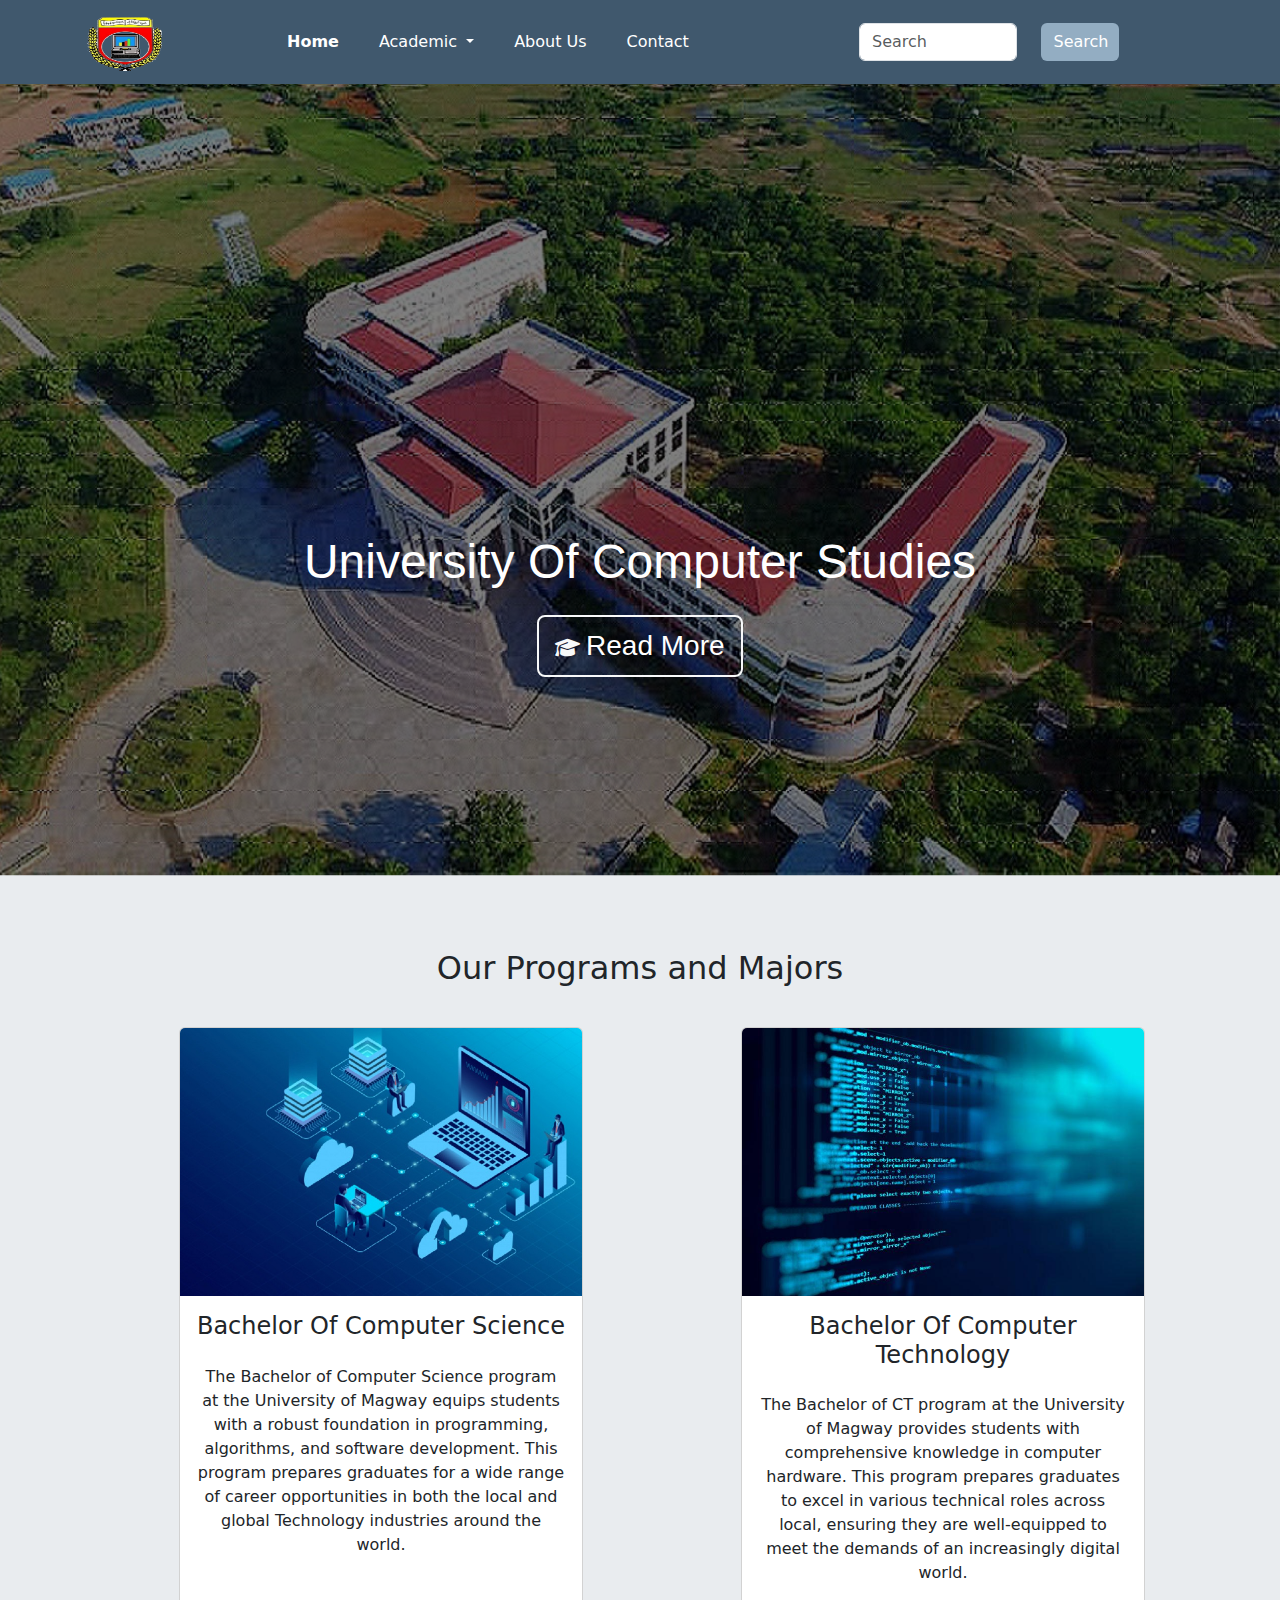
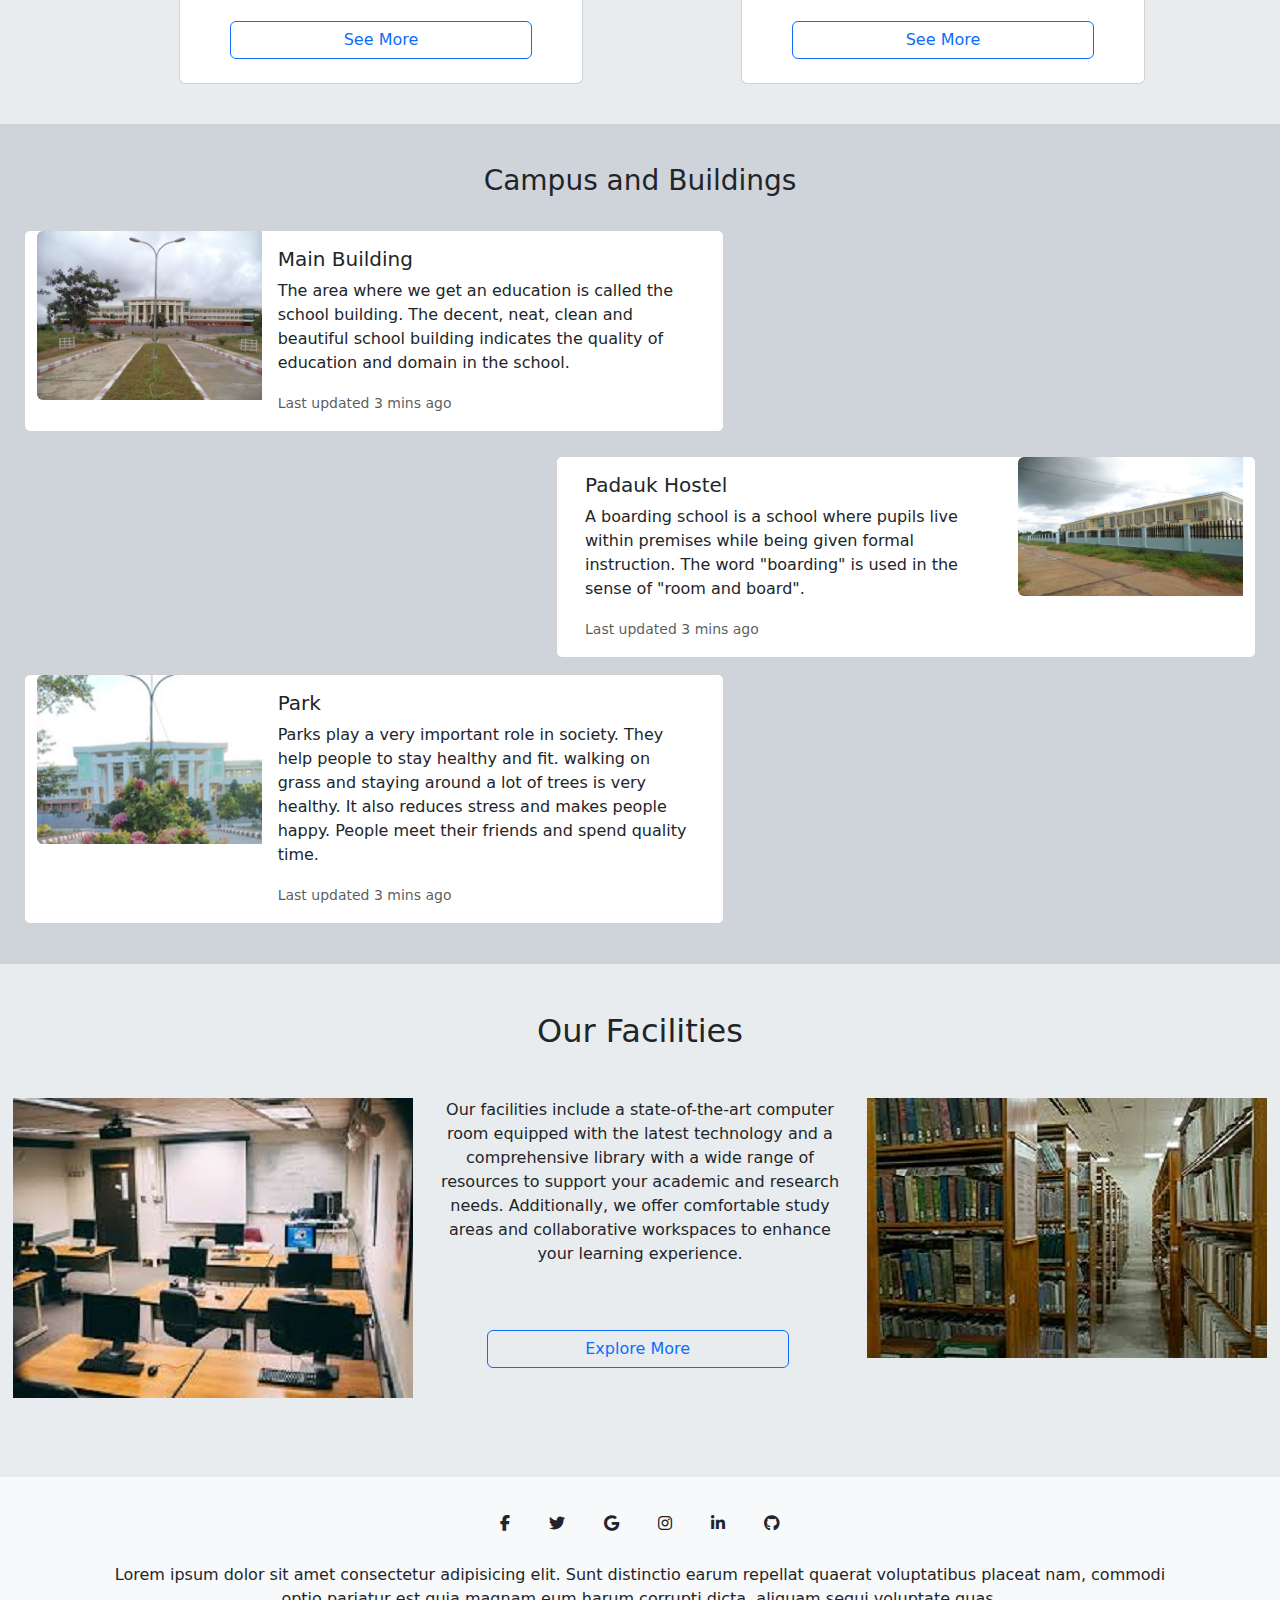
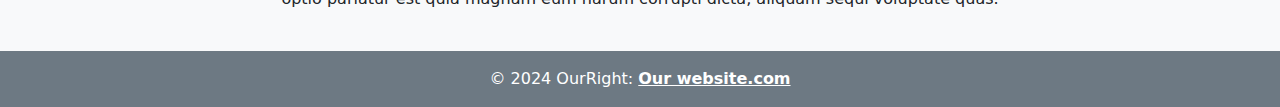
<file: index.html>
<!DOCTYPE html>
<html lang="en">

<head>
    <meta charset="UTF-8">
    <meta name="viewport" content="width=device-width, initial-scale=1.0">
    <title>University Home</title>
    <link rel="stylesheet" href="https://cdnjs.cloudflare.com/ajax/libs/font-awesome/6.5.2/css/all.min.css">
    <link href="https://cdn.jsdelivr.net/npm/bootstrap@5.3.3/dist/css/bootstrap.min.css" rel="stylesheet"
        integrity="sha384-QWTKZyjpPEjISv5WaRU9OFeRpok6YctnYmDr5pNlyT2bRjXh0JMhjY6hW+ALEwIH" crossorigin="anonymous">
    <link rel="stylesheet" href="./css/homeStyle.css">
    <link rel="stylesheet" href="./css/searchBarStyle.css">
</head>
<body>
    <nav class="navbar fixed-top navbar-expand-lg text-white " style="background-color: rgb(64, 88, 109);">
        <div class="container">
            <a class="navbar-brand" href="index.html">
                <img src="./image/ukala.png" alt="Logo" width="85" height="55"
                    class="d-inline-block align-text-top rounded-5">
            </a>
            <button class="navbar-toggler" type="button" data-bs-toggle="collapse"
                data-bs-target="#navbarSupportedContent" aria-controls="navbarSupportedContent" aria-expanded="false"
                aria-label="Toggle navigation">
                <span class="navbar-toggler-icon"></span>
            </button>
            <div class="collapse navbar-collapse ms-lg-5 ms-sm-0" id="navbarSupportedContent">
                <ul class="navbar-nav me-auto mb-2 mb-lg-0 ms-lg-5">
                    <li class="nav-item me-4">
                        <b><a class="nav-link active" aria-current="page" href="index.html">Home</a></b>
                    </li>
                    <li class="nav-item dropdown me-4">
                        <a class="nav-link dropdown-toggle" href="#" role="button" data-bs-toggle="dropdown" aria-expanded="false">
                          Academic
                        </a>
                        <ul class="dropdown-menu bg-">
                          <li><a class="dropdown-item" href="academics.html">Academics</a></li>
                          <li><hr class="dropdown-divider"></li>
                          <li><a class="dropdown-item" href="computerscience.html">Computer Science</a></li>
                          <li><a class="dropdown-item" href="computertech.html">Computer Technology</a></li>
                        </ul>
                    </li>
                    <li class="nav-item me-4">
                        <a class="nav-link" href="about.html">About Us</a>
                    </li>
                    <li class="nav-item me-4">
                        <a class="nav-link" href="contact.html">Contact</a>
                    </li>
                    <li>
                        
                    </li>
                </ul>
                <div class="container-flex justify-content-end">
                    <form class="row" role="search" onsubmit="return search()">
                        <div class="col-6">
                            <input class="form-control me-2" type="text" placeholder="Search" aria-label="Search" id="search_input"
                        oninput="showSuggestions()" autocomplete="off">
                        <div id="suggestions"></div>

                        </div>
                        <div class="col-6">
                            <button class="col-6 btn text-white category_hover_button" style="background-color: rgb(147, 173, 194);"
                            type="submit">Search</button>
                        </div>
                        
                    </form>
                </div>
            </div>
        </div>
    </nav>
    <br>
    <br>
    <br>   
    <br>
    <div class="image-with-text">
        <div class="mb-2 img-fluid" style="margin-top:-24px;">
            <img src="./image/bg1.jpg" class="img-fluid cam2" alt="BMW Skytop">
        </div>
        <div class="top-text-overlay">
            <h1 class="fonttop m-4">University Of Computer Studies</h1>
            <button class="btn btn-outline-light btn-lg border-2 hContact contactHover">
                <i class="fa-solid fa-graduation-cap"></i>
            <a href="#program" class="w-full fs-sm-2 text-white fs-3 no-underline">Read More</a>
        </button>
        </div>
    </div>

    <div class="container-fluid bg-body-secondary" id="program">
        <div class="p-3 mt-4">
            <br>
            <br>
            <h2 class="text-center mb-3 mt-4">Our Programs and Majors</h2>
            <div class="row row-cols-lg-2 row-cols-md-2 row-cols-sm-1 gy-sm-2 p-4 ms-5 me-1">
                <div class="col">
                    <div class="card text-center card-custom h-100 w-75 ">
                        <img src="./image/ct1.jpg" class="card-img-top img-fluid" alt="...">
                        <div class="card-body">
                            <h4 class="card-title mb-4">Bachelor Of Computer Science</h4>
                            <p class="card-text">The Bachelor of Computer Science program at the University of Magway equips students with a robust foundation in programming, algorithms, and software development. This program prepares graduates for a wide range of career opportunities in both the local and global Technology industries around the world.</p>
                        </div>
                        <a type="button" href="computerscience.html" class="btn btn-outline-primary w-75 align-self-center mb-4"
                            value="See More">See More</a>
                    </div>
                </div>
                <div class="col">
                    <div class="card text-center card-custom h-100 w-75">
                        <img src="./image/cs.jpg" class="card-img-top img-fluid" alt="...">
                        <div class="card-body">
                            <h4 class="card-title mb-4">Bachelor Of Computer Technology</h4>
                            <p class="card-text">The Bachelor of CT program at the University of Magway provides students with comprehensive knowledge in computer hardware. This program prepares graduates to excel in various technical roles across local, ensuring they are well-equipped to meet the demands of an increasingly digital world.</p>
                        </div>
                        <a type="button" href="computertech.html" class="btn btn-outline-primary w-75 align-self-center mb-4"
                        value="See More">See More</a>
                    </div>
                </div>
            </div>
        </div>
    </div>




    <div class="container-fluid bg-dark-subtle">
        <div class="p-4">
            <h2 class="text-center fs-3 p-3">Campus and Buildings</h2>
            <div class="row mt-3">
                <div class="card mb-4 activity-card">
                    <div class="row g-0">
                        <div class="col-md-4">
                            <img src="./image/campus3.jpg" class="img-fluid rounded-start max-w-sm" alt="...">
                        </div>
                        <div class="col-md-8">
                            <div class="card-body">
                                <h5 class="card-title">Main Building</h5>
                                <p class="card-text">The area where we get an education is called the school building. The decent, neat, clean and beautiful school building indicates the quality of education and domain in the school.</p>
                                <p class="card-text"><small class="text-body-secondary">Last updated 3 mins ago</small>
                                </p>
                            </div>
                        </div>
                    </div>
                </div>
            </div>

            <div class="row justify-content-end">
                <div class="card mb-3 activity-card">
                    <div class="row g-0">
                        <div class="col-md-8">
                            <div class="card-body">
                                <h5 class="card-title">Padauk Hostel</h5>
                                <p class="card-text">A boarding school is a school where pupils live within premises while being given formal instruction. The word "boarding" is used in the sense of "room and board".</p>
                                <p class="card-text"><small class="text-body-secondary">Last updated 3 mins ago</small>
                                </p>
                            </div>
                        </div>
                        <div class="col-md-4">
                            <img src="./image/campus5_hostel.jpg" class="img-fluid  rounded-start" alt="...">
                        </div>
                    </div>
                </div>
            </div>

            <div class="row">
                <div class="card mb-3 activity-card">
                    <div class="row g-0">
                        <div class="col-md-4">
                            <img src="./image/park.jpg" class="img-fluid rounded-start" alt="...">
                        </div>
                        <div class="col-md-8">
                            <div class="card-body">
                                <h5 class="card-title">Park</h5>
                                <p class="card-text">Parks play a very important role in society. They help people to stay healthy and fit. walking on grass and staying around a lot of trees is very healthy. It also reduces stress and makes people happy. People meet their friends and spend quality time.</p>
                                <p class="card-text"><small class="text-body-secondary">Last updated 3 mins ago</small>
                                </p>
                            </div>
                        </div>
                    </div>
                </div>
            </div>

        </div>
    </div>

    <div class="container-fluid bg-body-secondary p-6 mt-6 facility-section">
        <br><br>
        <h2 class="text-center p-6 mb-4 mt-6">Our Facilities</h2>
        <br>
        <div class="row row-cols-1 row-cols-md-3 g-4">
            <div class="col">
                <div class="text-center">
                    <div class="image-container facility-image">
                        <img src="./image/computer_room2.jpg" alt="Image 1">
                    </div>
                </div>
            </div>
            <div class="col">
                <div class="text-center">
                    <p>Our facilities include a state-of-the-art computer room equipped with the latest technology and a comprehensive library with a wide range of resources to support your academic and research needs. Additionally, we offer comfortable study areas and collaborative workspaces to enhance your learning experience.</p>
                </div>
                <br>
                <a type="button" href="about.html" class="btn btn-outline-primary w-75 ms-5 mb-4 mt-4"
                    value="See More">Explore More</a>
            </div>
            <div class="col">
                <div class="text-center">
                    <div class="image-container facility-image">
                        <img src="./image/library3.jpg" alt="Image 2">
                    </div>
                </div>
            </div>
        </div>
        <br><br><br>
    </div>
    
    <button class="scroll-to-top" onclick="scrollToTop()">
        <i class="fas fa-arrow-up"></i>
    </button>

    <footer class="bg-body-tertiary text-center">

        <div class="container p-4">

            <section class="mb-3">

                <a data-mdb-ripple-init class="btn btn-outline btn-floating m-1" href="#!" role="button"><i
                        class="fab fa-facebook-f"></i></a>


                <a data-mdb-ripple-init class="btn btn-outline btn-floating m-1" href="#!" role="button"><i
                        class="fab fa-twitter"></i></a>


                <a data-mdb-ripple-init class="btn btn-outline btn-floating m-1" href="#!" role="button"><i
                        class="fab fa-google"></i></a>


                <a data-mdb-ripple-init class="btn btn-outline btn-floating m-1" href="#!" role="button"><i
                        class="fab fa-instagram"></i></a>


                <a data-mdb-ripple-init class="btn btn-outline btn-floating m-1" href="#!" role="button"><i
                        class="fab fa-linkedin-in"></i></a>


                <a data-mdb-ripple-init class="btn btn-outline btn-floating m-1" href="#!" role="button"><i
                        class="fab fa-github"></i></a>
            </section>
            <p>
                Lorem ipsum dolor sit amet consectetur adipisicing elit. Sunt distinctio earum
                repellat quaerat voluptatibus placeat nam, commodi optio pariatur est quia magnam eum
                harum corrupti dicta, aliquam sequi voluptate quas.
            </p>
        </div>

        <div class="text-center p-3 text-white " style="background-color: rgb(109, 121, 131);">

            © 2024 OurRight:
            <a class="text-reset fw-bold" href="#">Our website.com</a>
        </div>

    </footer>
    <script>
        // Show the button when scrolled down 20px from the top of the document
        window.onscroll = function() {
            let button = document.querySelector(".scroll-to-top");
            if (document.body.scrollTop > 20 || document.documentElement.scrollTop > 20) {
                button.style.display = "block";
            } else {
                button.style.display = "none";
            }
        };

        // Scroll to the top of the document when the button is clicked
        function scrollToTop() {
            window.scrollTo({
                top: 0,
                behavior: 'smooth'
            });
        }
    </script>

    <script src="https://cdn.jsdelivr.net/npm/bootstrap@5.3.3/dist/js/bootstrap.bundle.min.js"
        integrity="sha384-YvpcrYf0tY3lHB60NNkmXc5s9fDVZLESaAA55NDzOxhy9GkcIdslK1eN7N6jIeHz"
        crossorigin="anonymous"></script>
    <script src="./javascript/searchfunction.js"></script>
</body>

</html>
</file>
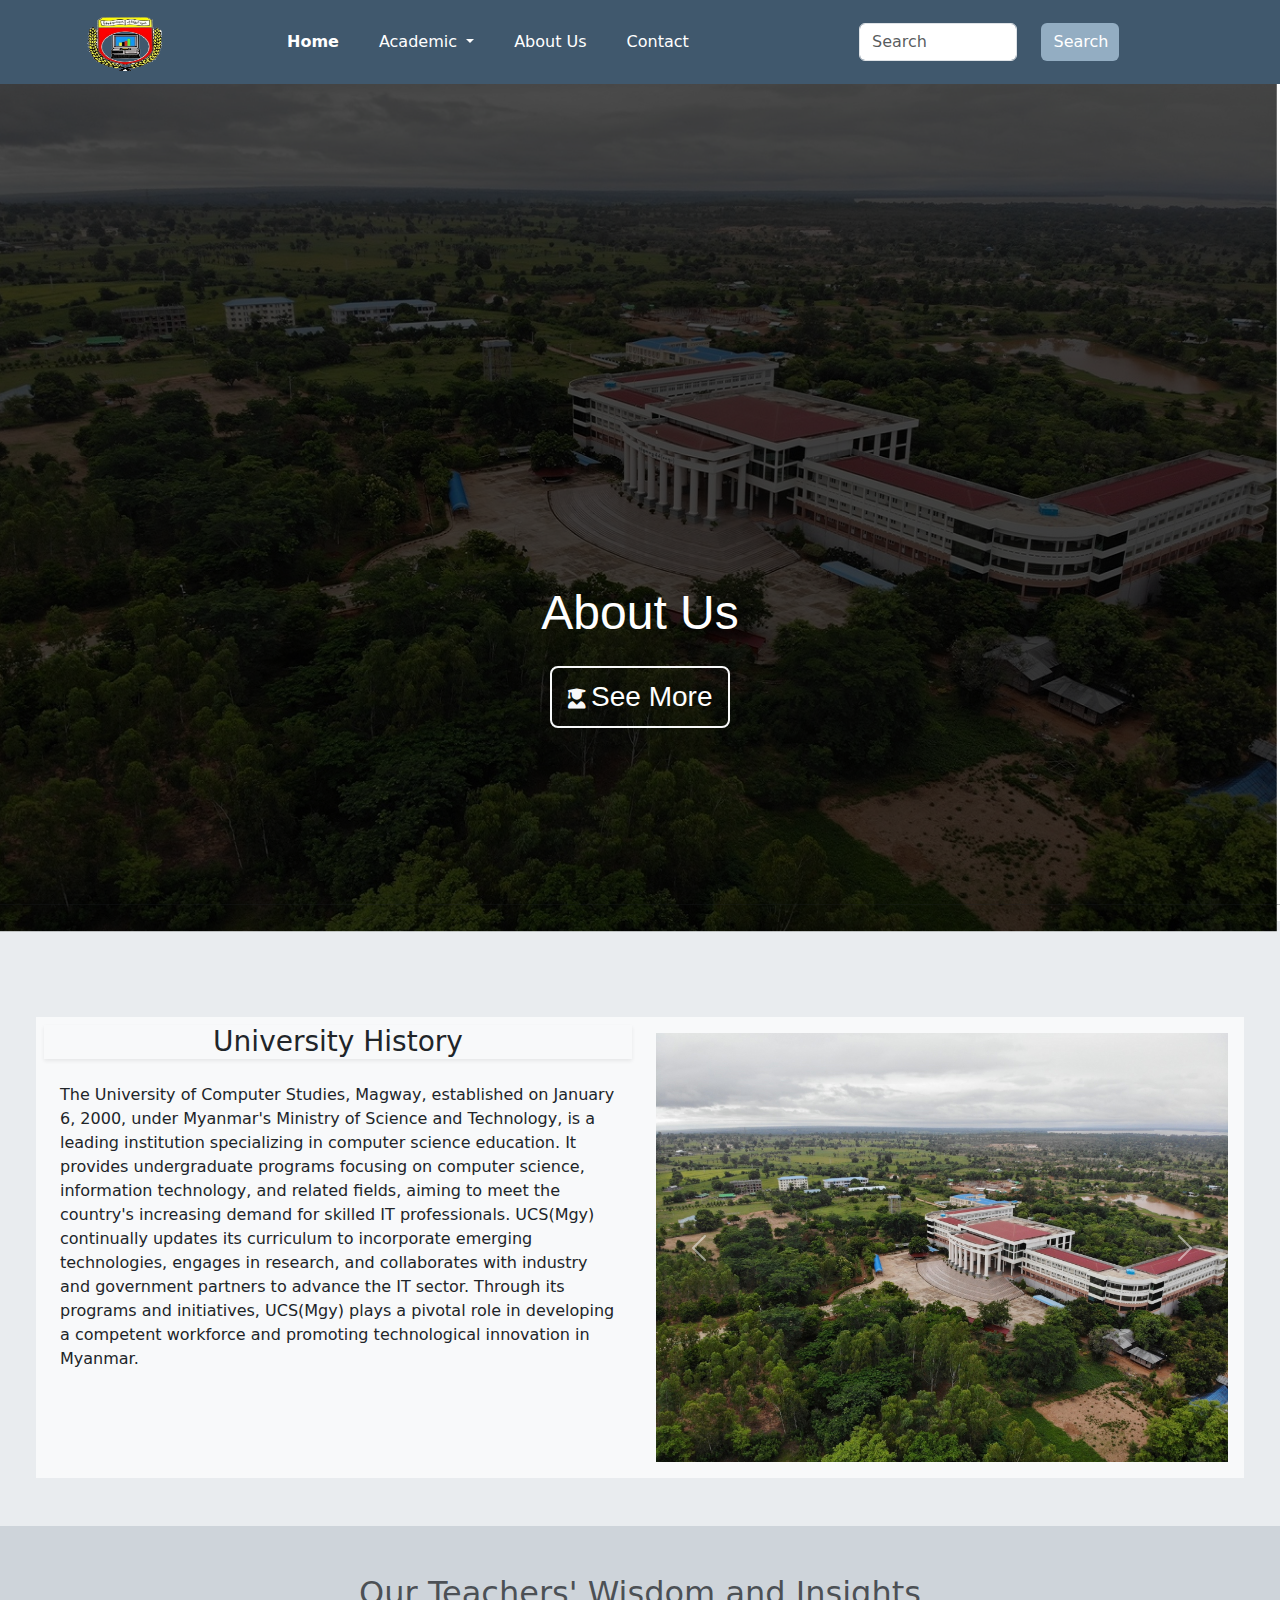
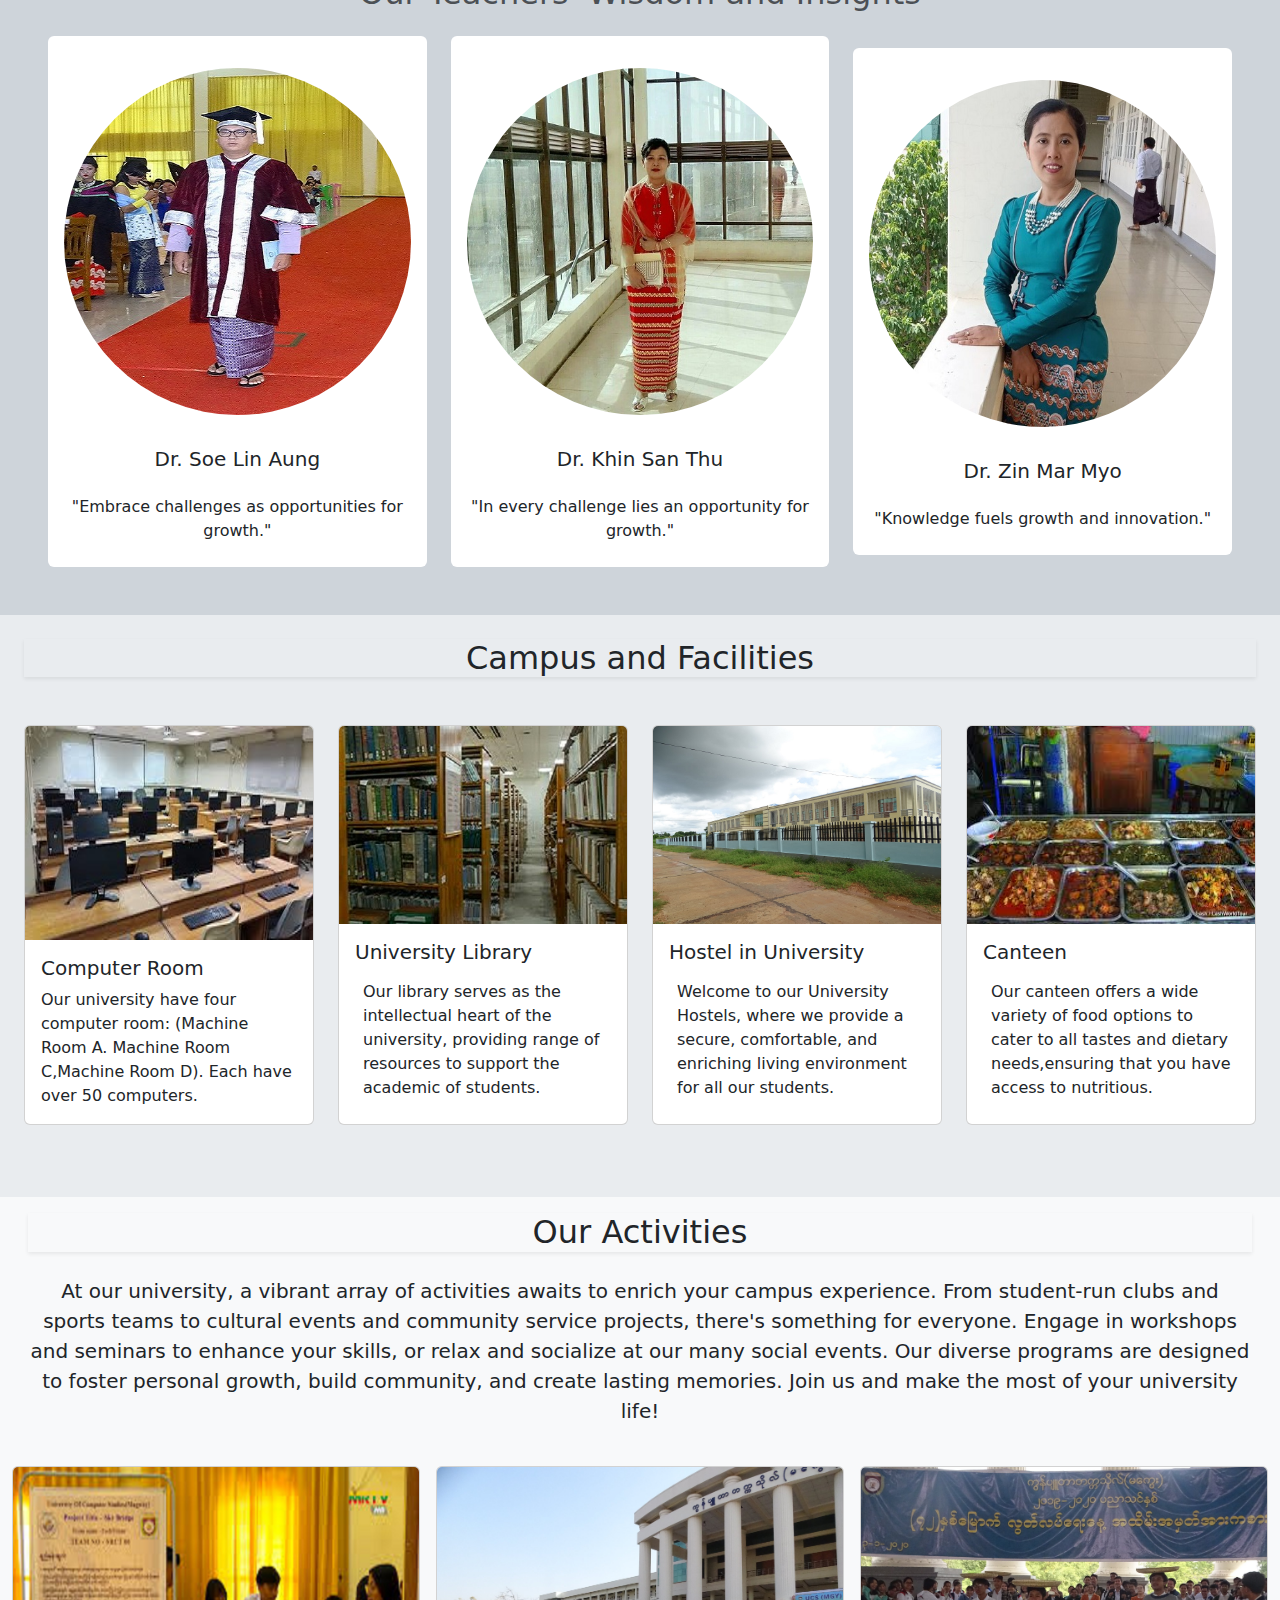
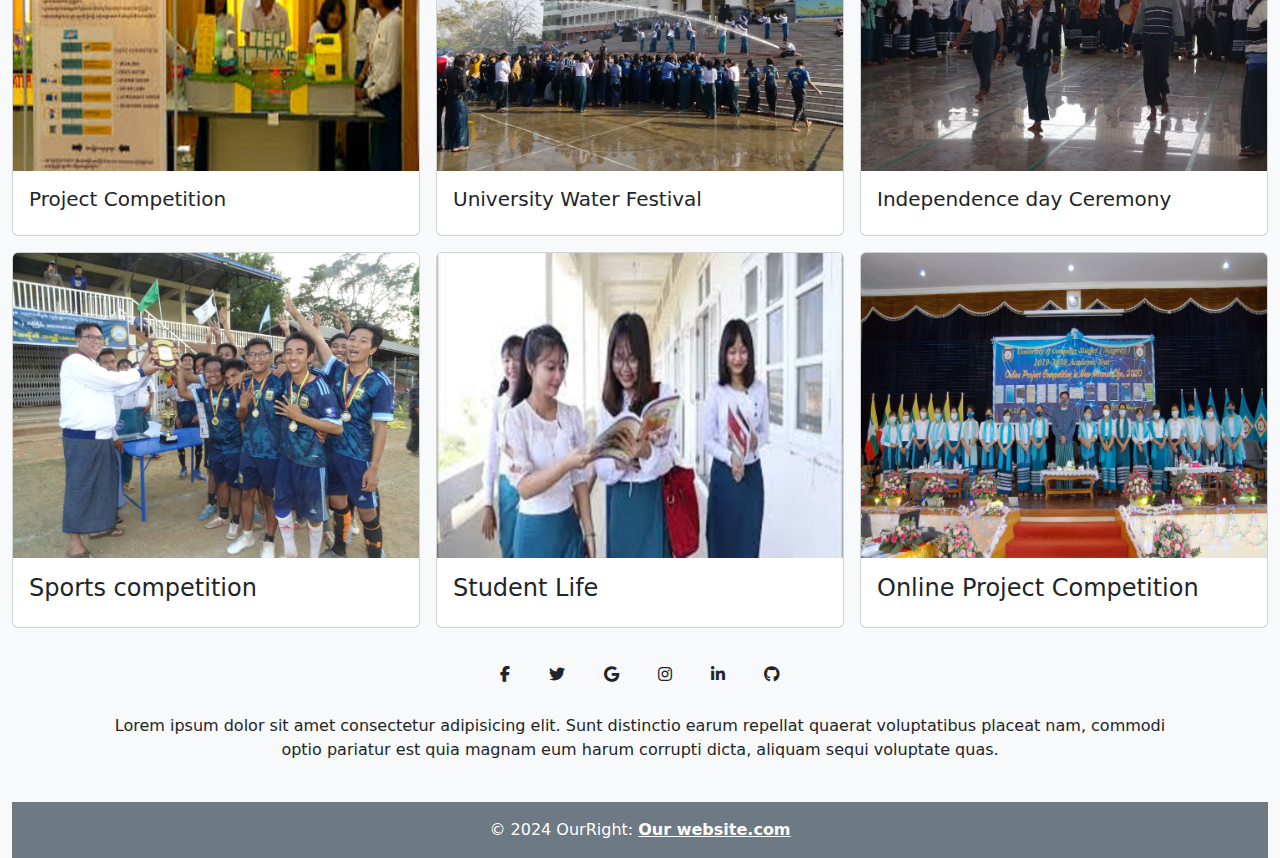
<file: about.html>
<!DOCTYPE html>
<html lang="en">

<head>
  <meta charset="UTF-8" />
  <meta name="viewport" content="width=device-width, initial-scale=1.0" />
  <title>About Us</title>
  <link rel="stylesheet" href="https://cdnjs.cloudflare.com/ajax/libs/font-awesome/6.5.2/css/all.min.css" />
  <link href="https://cdn.jsdelivr.net/npm/bootstrap@5.3.3/dist/css/bootstrap.min.css" rel="stylesheet"
    integrity="sha384-QWTKZyjpPEjISv5WaRU9OFeRpok6YctnYmDr5pNlyT2bRjXh0JMhjY6hW+ALEwIH" crossorigin="anonymous" />
  <link rel="stylesheet" href="./css/aboutStyle.css" />
  <link rel="stylesheet" href="./css/searchBarStyle.css">
</head>

<body>
  <nav class="navbar fixed-top navbar-expand-lg text-white " style="background-color: rgb(64, 88, 109);">
    <div class="container">
        <a class="navbar-brand" href="index.html">
            <img src="./image/ukala.png" alt="Logo" width="85" height="55"
                class="d-inline-block align-text-top rounded-5">
        </a>
        <button class="navbar-toggler" type="button" data-bs-toggle="collapse"
            data-bs-target="#navbarSupportedContent" aria-controls="navbarSupportedContent" aria-expanded="false"
            aria-label="Toggle navigation">
            <span class="navbar-toggler-icon"></span>
        </button>
       <div class="collapse navbar-collapse ms-lg-5 ms-sm-0" id="navbarSupportedContent">
                <ul class="navbar-nav me-auto mb-2 mb-lg-0 ms-lg-5">
                    <li class="nav-item me-4">
                        <b><a class="nav-link active" aria-current="page" href="index.html">Home</a></b>
                    </li>
                    <li class="nav-item dropdown me-4">
                        <a class="nav-link dropdown-toggle" href="#" role="button" data-bs-toggle="dropdown" aria-expanded="false">
                          Academic
                        </a>
                        <ul class="dropdown-menu bg-">
                          <li><a class="dropdown-item" href="academics.html">Academics</a></li>
                          <li><hr class="dropdown-divider"></li>
                          <li><a class="dropdown-item" href="computerscience.html">Computer Science</a></li>
                          <li><a class="dropdown-item" href="computertech.html">Computer Technology</a></li>
                        </ul>
                    </li>
                    <li class="nav-item me-4">
                        <a class="nav-link" href="about.html">About Us</a>
                    </li>
                    <li class="nav-item me-4">
                        <a class="nav-link" href="contact.html">Contact</a>
                    </li>
                    <li>
                        
                    </li>
                </ul>
                <div class="container-flex justify-content-end">
                    <form class="row" role="search" onsubmit="return search()">
                        <div class="col-6">
                            <input class="form-control me-2" type="text" placeholder="Search" aria-label="Search" id="search_input"
                        oninput="showSuggestions()" autocomplete="off">
                        <div id="suggestions"></div>

                        </div>
                        <div class="col-6">
                            <button class="col-6 btn text-white category_hover_button" style="background-color: rgb(147, 173, 194);"
                            type="submit">Search</button>
                        </div>
                        
                    </form>
                </div>
            </div>
        
    </div>
</nav>
  <br>
  <div class="image-with-text">
    <div class="mb-2 img-fluid image-adjust">
      <img src="./image/campus1copy.jpg" class="img-fluid cam2" alt="BMW Skytop" />
    </div>
    <div class="top-text-overlay">
      <h1 class="fonttop mb-4">About Us</h1>
      <button class="btn btn-outline-light btn-lg border-2 hContact contactHover">
        <i class="fa-solid fa-user-graduate"></i>
        <a href="#about" class="w-full fs-sm-2 text-white fs-3 no-underline">See More</a>
      </button>
    </div>
  </div>
  <hr>

    <div class="container-fluid p-sm-5 bg-body-secondary" id="about">
    <div class="row row-cols-lg-2 row-cols-md-1 row-cols-sm-1 bg-light mt-5">
      <div class="col-lg-6 col-md-12 col-sm-12 p-2">
        <h3 style="text-align: center" class="shadow-sm ">
          University History
        </h3>
        <p class="p-3">
          The University of Computer Studies, Magway, established on January 6, 2000, under Myanmar's Ministry of Science and Technology, is a leading institution specializing in computer science education. It provides undergraduate programs focusing on computer science, information technology, and related fields, aiming to meet the country's increasing demand for skilled IT professionals. UCS(Mgy) continually updates its curriculum to incorporate emerging technologies, engages in research, and collaborates with industry and government partners to advance the IT sector. Through its programs and initiatives, UCS(Mgy) plays a pivotal role in developing a competent workforce and promoting technological innovation in Myanmar.
        </p>
      </div>
      <div class="col-lg-6 col-md-12 col-sm-12 p-3"  id="#about">
        <div id="carouselExampleAutoplaying" class="carousel slide" data-bs-ride="carousel">
          <div class="carousel-inner">
            <div class="carousel-item active" data-bs-interval="10000">
              <img src="./image/campus1.jpg" class="d-block w-100 h-100 image-position" alt="Campus 1" />
            </div>
            <div class="carousel-item" data-bs-interval="10000">
              <img src="./image/campus2.jpg" class="d-block w-100 h-100 image-position" alt="Campus 2" />
            </div>
            <div class="carousel-item" data-bs-interval="10000">
              <img src="./image/campus6.jpg" class="d-block w-100 h-100 image-position" alt="Campus 6" />
            </div>
            <div class="carousel-item" data-bs-interval="10000">
              <img src="./image/activities3.jpg" class="d-block w-100 h-100 image-position" alt="Activities 3" />
            </div>
            <div class="carousel-item" data-bs-interval="10000">
              <img src="./image/campus8.jpg" class="d-block w-100 h-100 image-position" alt="Campus 8" />
            </div>
            <div class="carousel-item" data-bs-interval="10000">
              <img src="./image/activities4.jpg" class="d-block w-100 h-100 image-position" alt="Activities 4" />
            </div>
          </div>
          <button class="carousel-control-prev" type="button" data-bs-target="#carouselExampleAutoplaying"
            data-bs-slide="prev">
            <span class="carousel-control-prev-icon" aria-hidden="true"></span>
            <span class="visually-hidden">Previous</span>
          </button>
          <button class="carousel-control-next" type="button" data-bs-target="#carouselExampleAutoplaying"
            data-bs-slide="next">
            <span class="carousel-control-next-icon" aria-hidden="true"></span>
            <span class="visually-hidden">Next</span>
          </button>
        </div>
        <!-- <img src="/image/campus6.jpg" alt="Our University History..." class="image-adjust img-fluid" > -->
      </div>
    </div>
    </div>

  <div class="container-fluid bg-dark-subtle  p-5">
    <h2 class="text-center mb-4 text-body-secondary">Our Teachers' Wisdom and Insights</h2>

    <div class="row row-cols-xl-3 row-cols-lg-3 row-cols-md-2 row-cols-sm-1 row-cols-1 row justify-content-center align-items-center">
      <div class="col">
        <div class="card cardborder_none">
          <div class="card-img-top mt-3 p-3">
            <img src="./image/DrSLA.jpg" alt="" class="card-img-tr" />
          </div>
          <div class="card-body">
            <h5 class="card-title text-center">Dr. Soe Lin Aung</h5>
            <p class="card-text text-center mt-4 mb-2">
              "Embrace challenges as opportunities for growth."
            </p>
          </div>
        </div>
      </div>
      <div class="col ">
        <div class="card cardborder_none">
          <div class="card-img-top mt-3 p-3">
            <img src="./image/DrKST.jpg" alt="" class="card-img-tr" />
          </div>
          <div class="card-body">
            <h5 class="card-title text-center">Dr. Khin San Thu</h5>
            <p class="card-text text-center mt-4 mb-2">
              "In every challenge lies an opportunity for growth."
            </p>
          </div>
        </div>
      </div>
      <div class="col">
        <div class="card cardborder_none">
          <div class="card-img-top mt-3 p-3">
            <img src="./image/DrZMM.jpg" alt="" class="card-img-tr" />
          </div>
          <div class="card-body">
            <h5 class="card-title text-center">Dr. Zin Mar Myo</h5>
            <p class="card-text text-center mt-4 mb-2">
              "Knowledge fuels growth and innovation."
            </p>
          </div>
        </div>
      </div>
    </div>
  </div>
  <!-- Campus and Facilities -->

  <div class="container-fluid bg-body-secondary p-lg-4  p- p-sm-4">
    <div class="row">
      <div class="col-12">
        <h2 class="shadow-sm text-center mb-5">Campus and Facilities</h2>
      </div>
    </div>
    <div class="row justify-content-center">
      <div class="col-lg-3 col-md-6 col-sm-12 mb-5">
        <div class="card g-2 card-position-facility">
          <img src="./image/computer_room4.jpg" alt="Computer Room" class="card-img-top img-fluid" />
          <div class="card-body">
            <h5 class="card-title">Computer Room</h5>
            <p class="card-text">
              Our university have four computer room: 
              (Machine Room A. Machine Room C,Machine Room D). Each have over 50 computers.
            </p>
          </div>
        </div>
      </div>
      <div class="col-lg-3 col-md-6 col-sm-12 mb-5">
        <div class="card g-2 card-position-facility">
          <img src="./image/library3.jpg" alt="University Library" class="card-img-top img-fluid" />
          <div class="card-body">
            <h5 class="card-title">University Library</h5>
            <p class="card-text p-2">
              Our library serves as the intellectual heart of the university,
              providing range of resources to support the academic of students.
            </p>
          </div>
        </div>
      </div>
      <div class="col-lg-3 col-md-6 col-sm-12 mb-5">
        <div class="card g-2 card-position-facility">
          <img src="./image/campus5_hostel.jpg" alt="Hostel" class="card-img-top img-fluid" />
          <div class="card-body">
            <h5 class="card-title">Hostel in University</h5>
            <p class="card-text p-2">
              Welcome to our University Hostels, where we provide a secure, comfortable, and enriching living
              environment for all our students.
            </p>
          </div>
        </div>
      </div>
      <div class="col-lg-3 col-md-6 col-sm-12 mb-5">
        <div class="card g-2 card-position-facility">
          <img src="./image/canteen3.jpg" alt="Canteen" class="card-img-top img-fluid" />
          <div class="card-body">
            <h5 class="card-title">Canteen</h5>
            <p class="card-text p-2">
              Our canteen offers a wide variety of food options to cater to all tastes
              and dietary needs,ensuring that you have access to nutritious.
            </p>
          </div>
        </div>
      </div>
    </div>
  </div>


  <!-- Activities  -->
  <div class="container-fluid bg-body-tertiary">
    <div class="row p-3 mb-3">
      <div class="col-12">
        <h2 class="shadow-sm text-center mb-4">Our Activities</h2>
        <p class="mt-2 fs-5 mt-3 mb-2 text-center">At our university, a vibrant array of activities awaits to enrich your campus experience.
          From student-run clubs and sports teams to cultural events and community service projects,
          there's something for everyone. Engage in workshops and seminars to enhance your skills, or relax and
          socialize at our many social events. Our diverse programs are designed to foster personal growth, build
          community, and create lasting memories.
          Join us and make the most of your university life!</p>
      </div>
    </div>
    <div class="row gy-sm-4 g-lg-3 g-md-3 g-sm-3 row-cols-xl-3 row-cols-lg-3 row-cols-md-2 row-cols-sm-1 justify-content-center">
      <div class="col">
        <div class="card card-position-activity">
          <img src="./image/activities18.jpg" alt="" class="card-img-top ">
          <div class="card-body">
            <h5 class="card-title">Project Competition</h5>
          </div>
        </div>
      </div>
      <div class="col">
        <div class="card card-position-activity">
          <img src="./image/activities7_waterfestival.jpg" alt="" class="card-img-top">
          <div class="card-body">
            <h5 class="card-title">University Water Festival</h4>
              
          </div>
        </div>
      </div>
      <div class="col">
        <div class="card card-position-activity">
          <img src="./image/activities13.jpg" alt="" class="card-img-top">
          <div class="card-body">
            <h5 class="card-title">Independence day Ceremony</h5>
          </div>
        </div>
      </div>
      <div class="col">
        <div class="card card-position-activity">
          <img src="./image/activities_football.jpg" alt="" class="card-img-top">
          <div class="card-body">
            <h4 class="card-title">Sports competition</h4>
          
          </div>
        </div>
      </div>
      <div class="col">
        <div class="card card-position-activity">
          <img src="./image/student2.jpg" alt="" class="card-img-top">
          <div class="card-body">
            <h4 class="card-title">Student Life</h4>
          
          </div>
        </div>
      </div>
      <div class="col">
        <div class="card card-position-activity">
          <img src="./image/activities3.jpg" alt="" class="card-img-top">
          <div class="card-body">
            <h4 class="card-title">Online Project Competition </h4>
          
          </div>
        </div>

    </div>
  </div>

  <footer class="bg-body-tertiary text-center">
    <div class="container p-4">
      <section class="mb-3">
        <a data-mdb-ripple-init class="btn btn-outline btn-floating m-1" href="#!" role="button"><i
            class="fab fa-facebook-f"></i></a>

        <a data-mdb-ripple-init class="btn btn-outline btn-floating m-1" href="#!" role="button"><i
            class="fab fa-twitter"></i></a>

        <a data-mdb-ripple-init class="btn btn-outline btn-floating m-1" href="#!" role="button"><i
            class="fab fa-google"></i></a>

        <a data-mdb-ripple-init class="btn btn-outline btn-floating m-1" href="#!" role="button"><i
            class="fab fa-instagram"></i></a>

        <a data-mdb-ripple-init class="btn btn-outline btn-floating m-1" href="#!" role="button"><i
            class="fab fa-linkedin-in"></i></a>

        <a data-mdb-ripple-init class="btn btn-outline btn-floating m-1" href="#!" role="button"><i
            class="fab fa-github"></i></a>
      </section>
      <p>
        Lorem ipsum dolor sit amet consectetur adipisicing elit. Sunt
        distinctio earum repellat quaerat voluptatibus placeat nam, commodi
        optio pariatur est quia magnam eum harum corrupti dicta, aliquam sequi
        voluptate quas.
      </p>
    </div>

    <div class="text-center p-3 text-white" style="background-color: rgb(109, 121, 131)">
      © 2024 OurRight:
      <a class="text-reset fw-bold" href="#">Our website.com</a>
    </div>
  </footer>

  <script src="https://cdn.jsdelivr.net/npm/bootstrap@5.3.3/dist/js/bootstrap.bundle.min.js"
    integrity="sha384-YvpcrYf0tY3lHB60NNkmXc5s9fDVZLESaAA55NDzOxhy9GkcIdslK1eN7N6jIeHz"
    crossorigin="anonymous"></script>
  <!-- Image Carousel -->
  <script>
    var carouselElement = document.getElementById(
      "carouselExampleAutoplaying"
    );
    var carousel = new bootstrap.Carousel(carouselElement, {
      interval: 1500, // 2 seconds
    });
  </script>
  <script src="./javascript/searchfunction.js"></script>
</body>

</html>
</file>
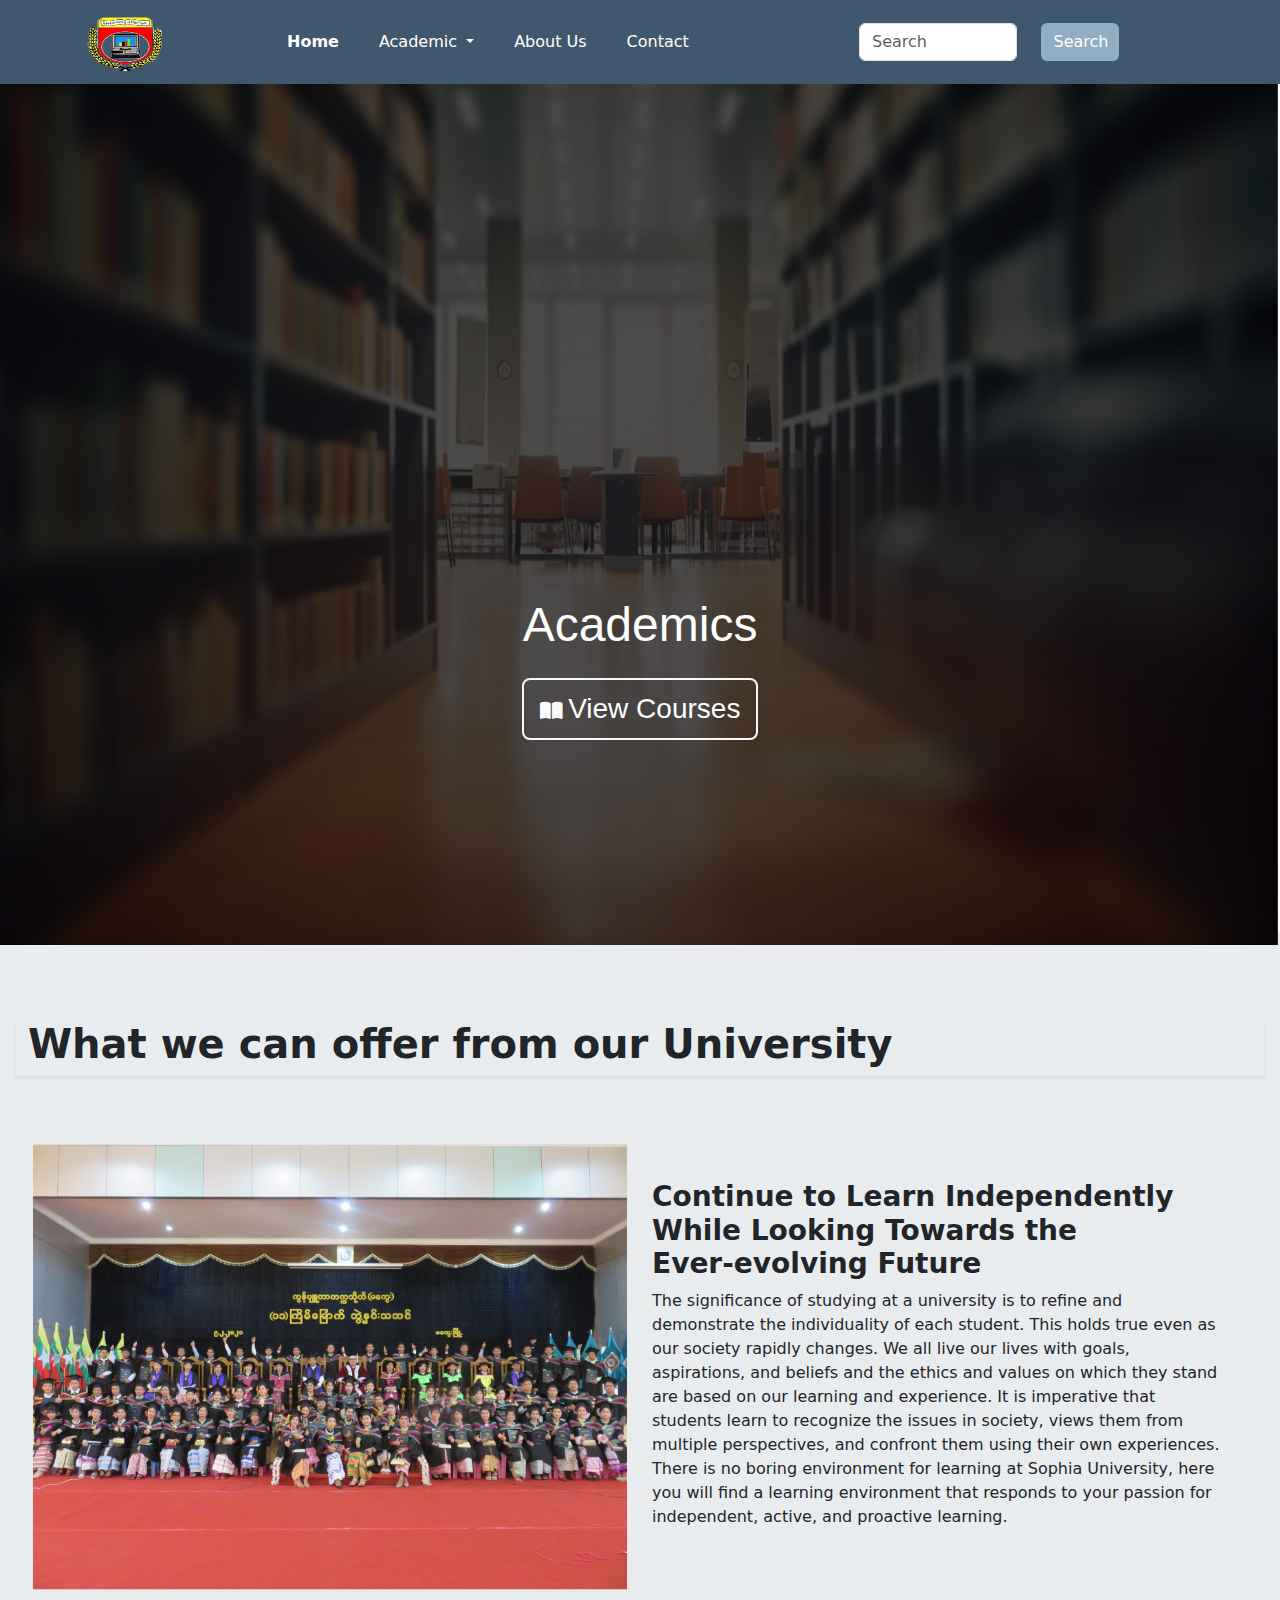
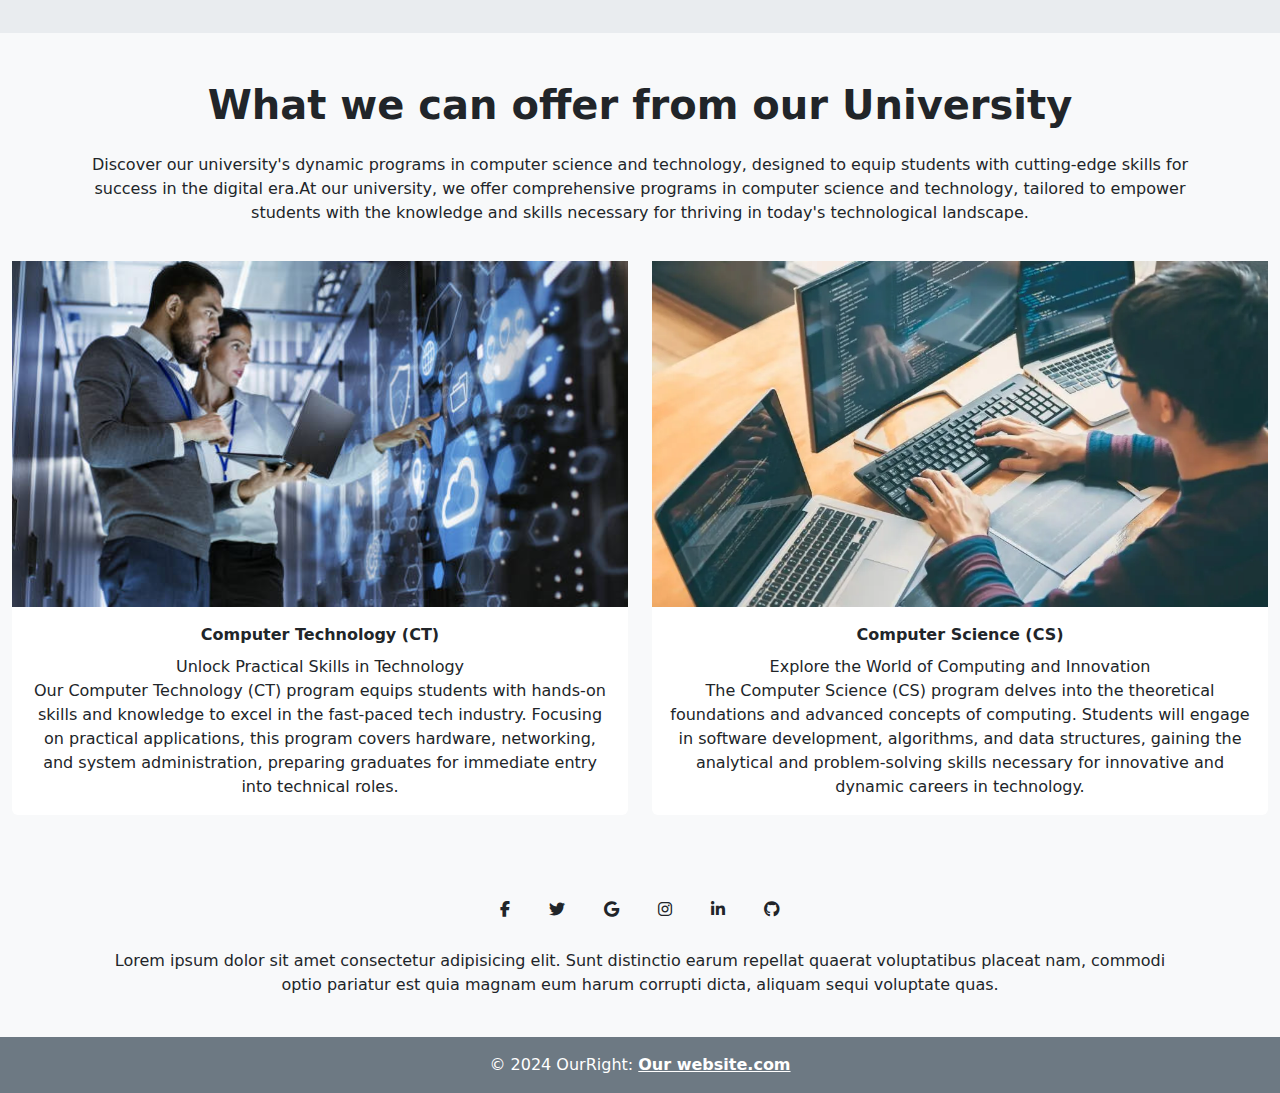
<file: academics.html>
<!DOCTYPE html>
<html lang="en">
  <head>
    <meta charset="UTF-8" />
    <meta name="viewport" content="width=device-width, initial-scale=1.0" />
    <title>Academics</title>
    <link
      rel="stylesheet"
      href="https://cdnjs.cloudflare.com/ajax/libs/font-awesome/6.5.2/css/all.min.css"
    />
    <link
      href="https://cdn.jsdelivr.net/npm/bootstrap@5.3.3/dist/css/bootstrap.min.css"
      rel="stylesheet"
      integrity="sha384-QWTKZyjpPEjISv5WaRU9OFeRpok6YctnYmDr5pNlyT2bRjXh0JMhjY6hW+ALEwIH"
      crossorigin="anonymous"
    />
    <link rel="stylesheet" href="./css/academicsStyle.css" />
    <link rel="stylesheet" href="./css/searchBarStyle.css" />
   
  </head>

  <body>
    <nav
      class="navbar fixed-top navbar-expand-lg text-white"
      style="background-color: rgb(64, 88, 109)"
    >
      <div class="container">
        <a class="navbar-brand" href="index.html">
          <img
            src="./image/ukala.png"
            alt="Logo"
            width="85"
            height="55"
            class="d-inline-block align-text-top rounded-5"
          />
        </a>
        <button
          class="navbar-toggler"
          type="button"
          data-bs-toggle="collapse"
          data-bs-target="#navbarSupportedContent"
          aria-controls="navbarSupportedContent"
          aria-expanded="false"
          aria-label="Toggle navigation"
        >
          <span class="navbar-toggler-icon"></span>
        </button>
        <div class="collapse navbar-collapse ms-lg-5 ms-sm-0" id="navbarSupportedContent">
                <ul class="navbar-nav me-auto mb-2 mb-lg-0 ms-lg-5">
                    <li class="nav-item me-4">
                        <b><a class="nav-link active" aria-current="page" href="index.html">Home</a></b>
                    </li>
                    <li class="nav-item dropdown me-4">
                        <a class="nav-link dropdown-toggle" href="#" role="button" data-bs-toggle="dropdown" aria-expanded="false">
                          Academic
                        </a>
                        <ul class="dropdown-menu bg-">
                          <li><a class="dropdown-item" href="academics.html">Academics</a></li>
                          <li><hr class="dropdown-divider"></li>
                          <li><a class="dropdown-item" href="computerscience.html">Computer Science</a></li>
                          <li><a class="dropdown-item" href="computertech.html">Computer Technology</a></li>
                        </ul>
                    </li>
                    <li class="nav-item me-4">
                        <a class="nav-link" href="about.html">About Us</a>
                    </li>
                    <li class="nav-item me-4">
                        <a class="nav-link" href="contact.html">Contact</a>
                    </li>
                    <li>
                        
                    </li>
                </ul>
                <div class="container-flex justify-content-end">
                    <form class="row" role="search" onsubmit="return search()">
                        <div class="col-6">
                            <input class="form-control me-2" type="text" placeholder="Search" aria-label="Search" id="search_input"
                        oninput="showSuggestions()" autocomplete="off">
                        <div id="suggestions"></div>

                        </div>
                        <div class="col-6">
                            <button class="col-6 btn text-white category_hover_button" style="background-color: rgb(147, 173, 194);"
                            type="submit">Search</button>
                        </div>
                        
                    </form>
                </div>
            </div>
      </div>
    </nav>
    <br />
    <div class="image-with-text">
      <div class="mb-2 img-fluid" style="margin-top: -24px">
        <img
          src="./image/vecteezy_large-library-with-many-books-and-bookshelves-for-learning_28838953.jpg"
          class="img-fluid cam2 image-adjust"
          alt="BMW Skytop"
        />
      </div>
      <div class="top-text-overlay">
        <h1 class="fonttop mb-4">Academics</h1>
        <button
          class="btn btn-outline-light btn-lg border-2 hContact contactHover"
        >
          <i class="fa-solid fa-book-open"></i>
          <a
            href="#academic"
            class="w-full fs-sm-2 text-white fs-3 no-underline"
            >View Courses</a
          >
        </button>
      </div>
    </div>
    <br />

    <div class="container-fluid bg-body-secondary" id="academic">
      <br />
      <br /><br />
      <div class="row d-flex mb-4 p-3 justify-content-center">
        <div class="col-lg-12 text-start shadow-sm">
          <h1><b>What we can offer from our University</b></h1>
        </div>
      </div>
      <div class="row d-flex justify-content-center mt-2 p-5">
        <div class="col-lg-6 col-md-12 col-sm-12 mb-md-3 mb-sm-3">
          <img
            src="./image/campus6.jpg"
            alt=""
            class="img-fluid cam1 facility-image image-adjust"
          />
        </div>
        <div class="col-lg-6 col-md-12 col-sm-12 mt-3">
          <h3>
            <b
              >Continue to Learn Independently While Looking Towards the <br />
              Ever-evolving Future</b
            >
          </h3>
          <p class="showcase-paragraph mt-2 fs-6">
            The significance of studying at a university is to refine and
            demonstrate the individuality of each student. This holds true even
            as our society rapidly changes. We all live our lives with goals,
            aspirations, and beliefs and the ethics and values on which they
            stand are based on our learning and experience. It is imperative
            that students learn to recognize the issues in society, views them
            from multiple perspectives, and confront them using their own
            experiences. There is no boring environment for learning at Sophia
            University, here you will find a learning environment that responds
            to your passion for independent, active, and proactive learning.
          </p>
        </div>
      </div>
    </div>

    <div class="container-fluid bg-body-tertiary" id="program-section">
      <div class="row d-flex justify-content-center mb-1 text-center">
        <div class="col-lg-12 col-md-12 col-sm-12 mt-5">
          <h1><b>What we can offer from our University</b></h1>
          <p class="image-showcase-paragraph ms-5 me-5 p-3">
            Discover our university's dynamic programs in computer science and
            technology, designed to equip students with cutting-edge skills for
            success in the digital era.At our university, we offer comprehensive
            programs in computer science and technology, tailored to empower
            students with the knowledge and skills necessary for thriving in
            today's technological landscape.
          </p>
        </div>
      </div>
      <div class="row d-flex justify-content-center text-center">
        <div class="col-lg-6 col-md-6 col-sm-12 imgeff colslide">
          <div class="card mb-5">
            <img src="./image/ct2.jpg" alt="" />
            <div class="card-body">
              <div class="card-title fw-bold">Computer Technology (CT)</div>
              <p class="card-text">
                Unlock Practical Skills in Technology
                <br />
                Our Computer Technology (CT) program equips students with
                hands-on skills and knowledge to excel in the fast-paced tech
                industry. Focusing on practical applications, this program
                covers hardware, networking, and system administration,
                preparing graduates for immediate entry into technical roles.
              </p>
            </div>
          </div>
        </div>
        <div class="col-lg-6 col-md-6 col-sm-12 colslide">
          <div class="card mb-5">
            <img src="./image/cs1.jpg" alt="" />
            <div class="card-body">
              <div class="card-title fw-bold">Computer Science (CS)</div>
              <p class="card-text">
                Explore the World of Computing and Innovation
                <br />
                The Computer Science (CS) program delves into the theoretical
                foundations and advanced concepts of computing. Students will
                engage in software development, algorithms, and data structures,
                gaining the analytical and problem-solving skills necessary for
                innovative and dynamic careers in technology.
              </p>
            </div>
          </div>
        </div>
      </div>
    </div>
    <footer class="bg-body-tertiary text-center">
      <div class="container p-4">
        <section class="mb-3">
          <a
            data-mdb-ripple-init
            class="btn btn-outline btn-floating m-1"
            href="#!"
            role="button"
            ><i class="fab fa-facebook-f"></i
          ></a>

          <a
            data-mdb-ripple-init
            class="btn btn-outline btn-floating m-1"
            href="#!"
            role="button"
            ><i class="fab fa-twitter"></i
          ></a>

          <a
            data-mdb-ripple-init
            class="btn btn-outline btn-floating m-1"
            href="#!"
            role="button"
            ><i class="fab fa-google"></i
          ></a>

          <a
            data-mdb-ripple-init
            class="btn btn-outline btn-floating m-1"
            href="#!"
            role="button"
            ><i class="fab fa-instagram"></i
          ></a>

          <a
            data-mdb-ripple-init
            class="btn btn-outline btn-floating m-1"
            href="#!"
            role="button"
            ><i class="fab fa-linkedin-in"></i
          ></a>

          <a
            data-mdb-ripple-init
            class="btn btn-outline btn-floating m-1"
            href="#!"
            role="button"
            ><i class="fab fa-github"></i
          ></a>
        </section>
        <p>
          Lorem ipsum dolor sit amet consectetur adipisicing elit. Sunt
          distinctio earum repellat quaerat voluptatibus placeat nam, commodi
          optio pariatur est quia magnam eum harum corrupti dicta, aliquam sequi
          voluptate quas.
        </p>
      </div>

      <div
        class="text-center p-3 text-white"
        style="background-color: rgb(109, 121, 131)"
      >
        © 2024 OurRight:
        <a class="text-reset fw-bold" href="#">Our website.com</a>
      </div>
    </footer>
    <button class="scroll-to-top" onclick="scrollToTop()">
      <i class="fas fa-arrow-up"></i>
    </button>
    <script>
      // Show the button when scrolled down 20px from the top of the document
      window.onscroll = function () {
        let button = document.querySelector('.scroll-to-top')
        if (
          document.body.scrollTop > 20 ||
          document.documentElement.scrollTop > 20
        ) {
          button.style.display = 'block'
        } else {
          button.style.display = 'none'
        }
      }

      // Scroll to the top of the document when the button is clicked
      function scrollToTop() {
        window.scrollTo({
          top: 0,
          behavior: 'smooth'
        })
      }

      // JavaScript to trigger animation when section comes into view
const programSection = document.getElementById('program-section');

const observer = new IntersectionObserver(entries => {
  entries.forEach(entry => {
    if (entry.isIntersecting) {
      // If section is in view, add class to animate columns
      document.querySelectorAll('.col-lg-6').forEach(col => {
        col.classList.add('slide-in');
      });
    } else {
      // If section is not in view, remove animation class
      document.querySelectorAll('.col-lg-6').forEach(col => {
        col.classList.remove('slide-in');
      });
    }
  });
}, {
  threshold: 0.5 // Trigger animation when 50% of the section is visible
});

observer.observe(programSection);

    </script>
    <script
      src="https://cdn.jsdelivr.net/npm/bootstrap@5.3.3/dist/js/bootstrap.bundle.min.js"
      integrity="sha384-YvpcrYf0tY3lHB60NNkmXc5s9fDVZLESaAA55NDzOxhy9GkcIdslK1eN7N6jIeHz"
      crossorigin="anonymous"
    ></script>
    <script src="./javascript/searchfunction.js"></script>
  </body>
</html>
</file>
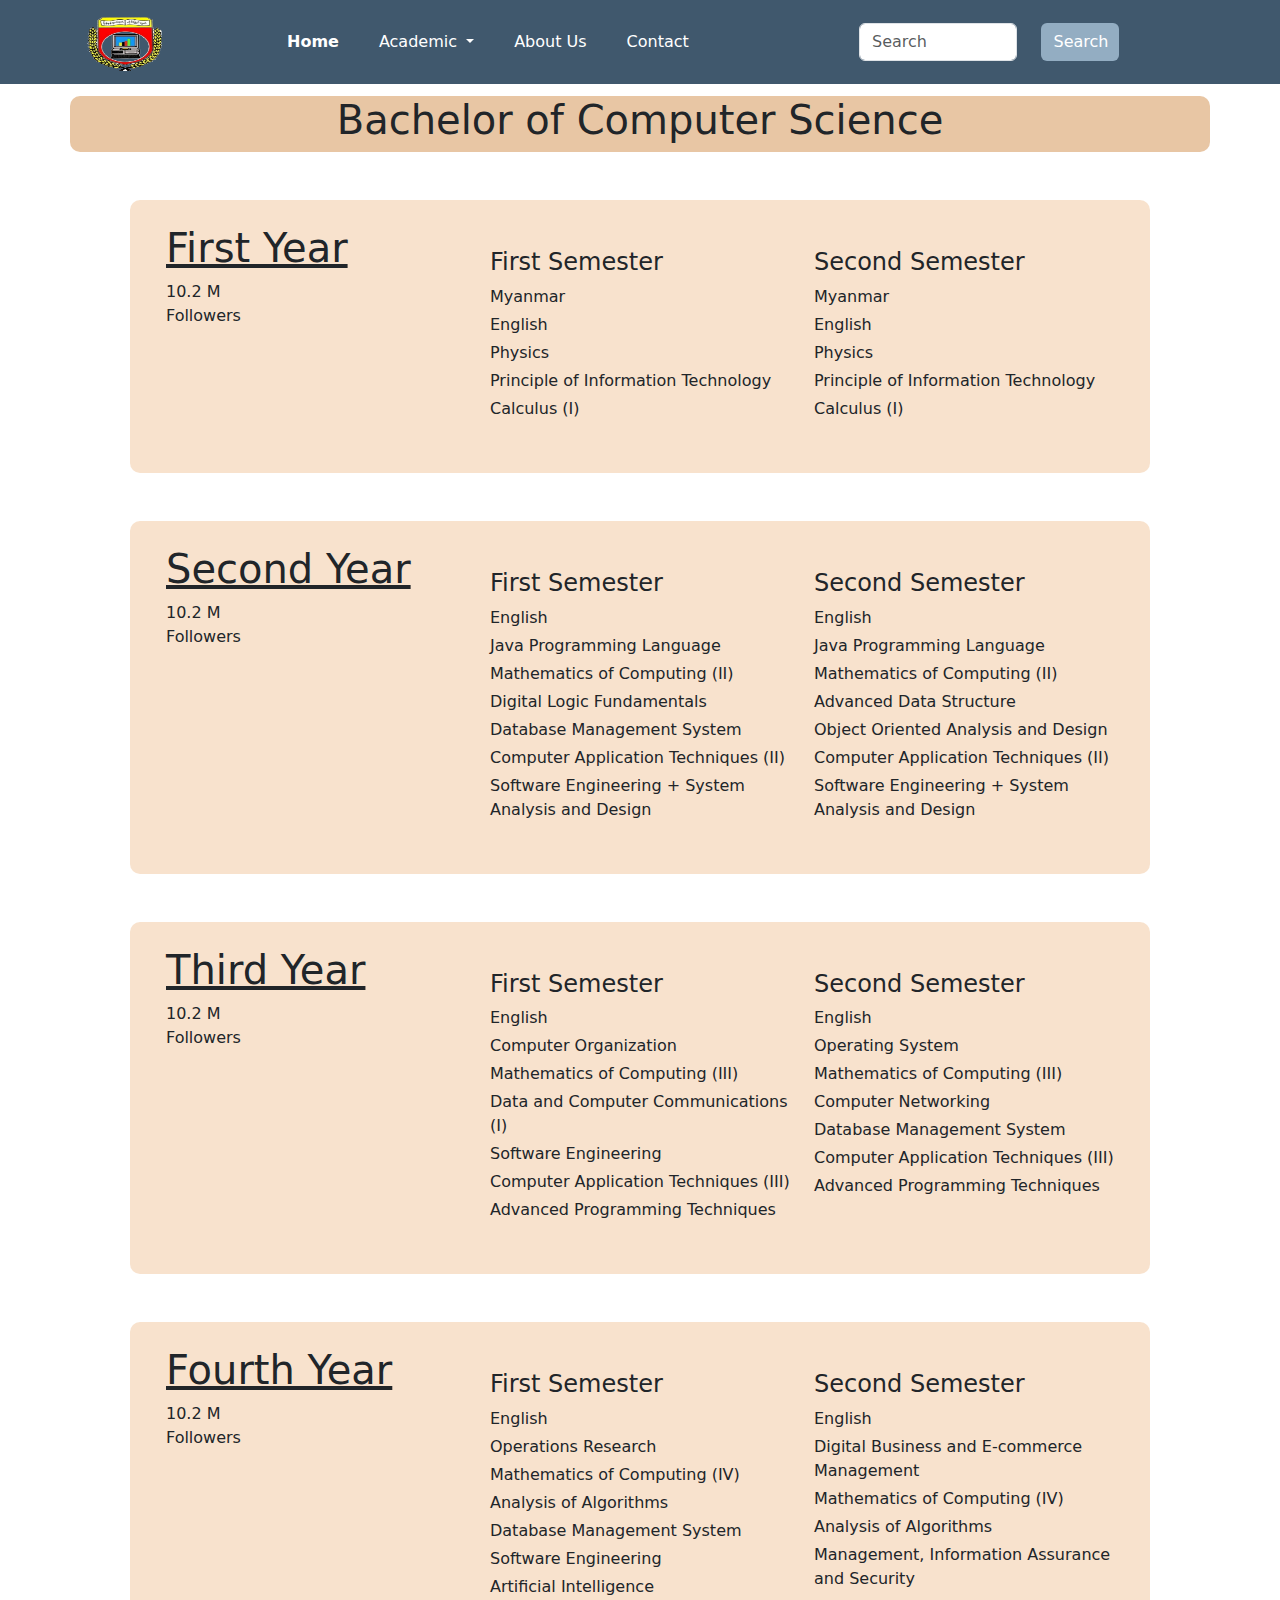
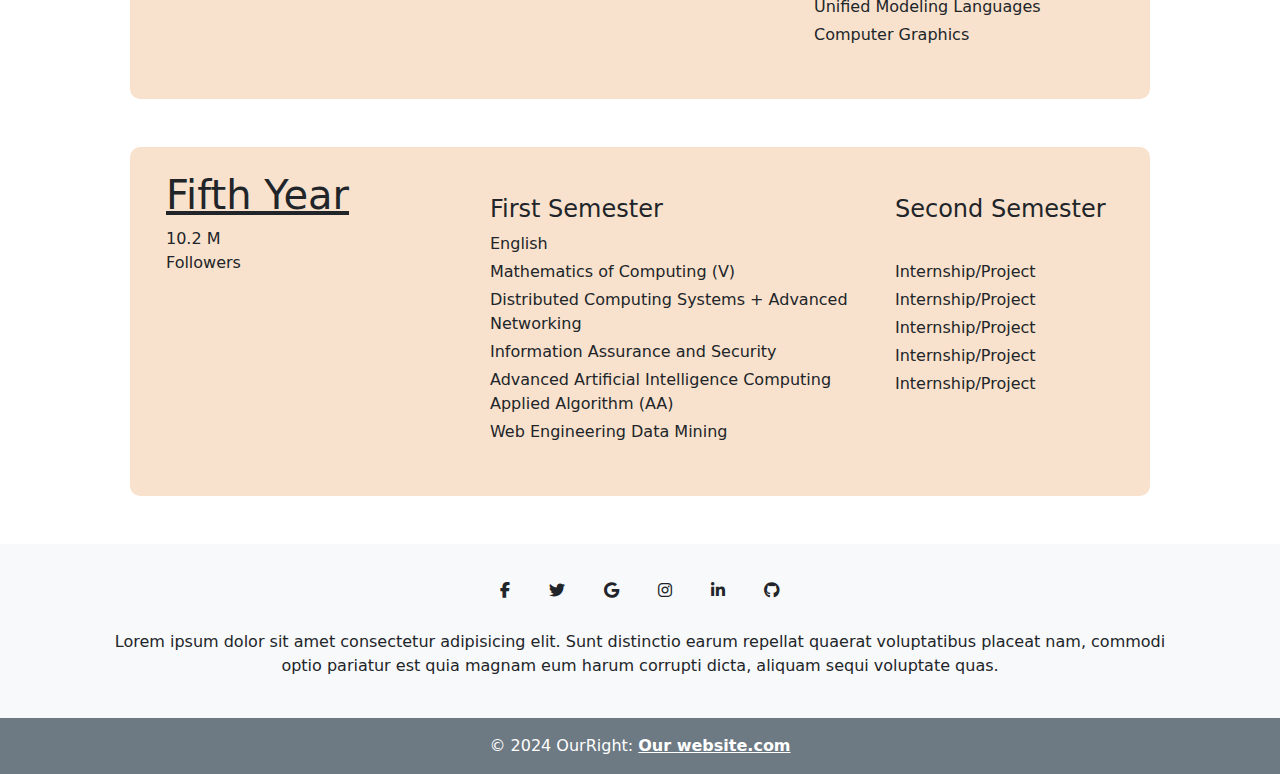
<file: computerscience.html>
<!DOCTYPE html>
<html lang="en">

<head>
    <meta charset="UTF-8">
    <meta name="viewport" content="width=device-width, initial-scale=1.0">
    <title>ComputerScience</title>
    <link rel="stylesheet" href="https://cdnjs.cloudflare.com/ajax/libs/font-awesome/6.5.2/css/all.min.css">
    <link href="https://cdn.jsdelivr.net/npm/bootstrap@5.3.3/dist/css/bootstrap.min.css" rel="stylesheet"
        integrity="sha384-QWTKZyjpPEjISv5WaRU9OFeRpok6YctnYmDr5pNlyT2bRjXh0JMhjY6hW+ALEwIH" crossorigin="anonymous">
    <link rel="stylesheet" href="./css/academics.css">
    <link rel="stylesheet" href="./css/homeStyle.css">
    <link rel="stylesheet" href="./css/searchBarStyle.css">
</head>

<body> 
    <nav class="navbar fixed-top navbar-expand-lg text-white " style="background-color: rgb(64, 88, 109);">
        <div class="container">
            <a class="navbar-brand" href="index.html">
                <img src="./image/ukala.png" alt="Logo" width="85" height="55"
                    class="d-inline-block align-text-top rounded-5">
            </a>
            <button class="navbar-toggler" type="button" data-bs-toggle="collapse"
                data-bs-target="#navbarSupportedContent" aria-controls="navbarSupportedContent" aria-expanded="false"
                aria-label="Toggle navigation">
                <span class="navbar-toggler-icon"></span>
            </button>
            <div class="collapse navbar-collapse ms-lg-5 ms-sm-0" id="navbarSupportedContent">
                <ul class="navbar-nav me-auto mb-2 mb-lg-0 ms-lg-5">
                    <li class="nav-item me-4">
                        <b><a class="nav-link active" aria-current="page" href="index.html">Home</a></b>
                    </li>
                    <li class="nav-item dropdown me-4">
                        <a class="nav-link dropdown-toggle" href="#" role="button" data-bs-toggle="dropdown" aria-expanded="false">
                          Academic
                        </a>
                        <ul class="dropdown-menu bg-">
                          <li><a class="dropdown-item" href="academics.html">Academics</a></li>
                          <li><hr class="dropdown-divider"></li>
                          <li><a class="dropdown-item" href="computerscience.html">Computer Science</a></li>
                          <li><a class="dropdown-item" href="computertech.html">Computer Technology</a></li>
                        </ul>
                    </li>
                    <li class="nav-item me-4">
                        <a class="nav-link" href="about.html">About Us</a>
                    </li>
                    <li class="nav-item me-4">
                        <a class="nav-link" href="contact.html">Contact</a>
                    </li>
                    <li>
                        
                    </li>
                </ul>
                <div class="container-flex justify-content-end">
                    <form class="row" role="search" onsubmit="return search()">
                        <div class="col-6">
                            <input class="form-control me-2" type="text" placeholder="Search" aria-label="Search" id="search_input"
                        oninput="showSuggestions()" autocomplete="off">
                        <div id="suggestions"></div>

                        </div>
                        <div class="col-6">
                            <button class="col-6 btn text-white category_hover_button" style="background-color: rgb(147, 173, 194);"
                            type="submit">Search</button>
                        </div>
                        
                    </form>
                </div>
            </div>
            
        </div>
    </nav>
    <br>
    <br>
    <br>
    <br>

    <section>
        <div class="container">
            <div class="row justify-content-center text-center align-items-center" style="background-color: rgb(232, 198, 164);border-radius:10px">
                <h1>Bachelor of Computer Science</h1>
            </div>
            <div class="row m-lg-5 p-lg-4 m-md-3 p-md-3 m-sm-2 mb-5" style="background-color: rgba(247, 222, 197, 0.87); border-radius:10px">
                <div class="col-lg-4 col-md-6 col-sm-12">
                    <div class="row">
                        <h1><u>First Year</u></h1>
                    </div>
                    <div class="row">
                        <div class="col-4">
                            10.2 M<br>Followers
                        </div> 
                    </div>
                </div>
                <div class="col-lg-4 col-md-6 col-sm-12 p-4">
                    <div class="row">
                        <h4 style="padding:0%;">First Semester</h4>
                    </div>
                    <div class="row mb-1">
                        Myanmar
                    </div>
                    <div class="row mb-1">
                        English
                    </div>
                    <div class="row mb-1">
                        Physics
                    </div>
                    <div class="row mb-1">
                        Principle of Information Technology
                    </div>
                    <div class="row mb-1">
                        Calculus (I)
                    </div>
                </div>
                <div class="col-lg-4 col-md-6 col-sm-12 p-4">
                    <div class="row">
                        <h4 style="padding:0%;">Second Semester</h4>
                    </div>
                    <div class="row mb-1">
                        Myanmar
                    </div>
                    <div class="row mb-1">
                        English
                    </div>
                    <div class="row mb-1">
                        Physics
                    </div>
                    <div class="row mb-1">
                        Principle of Information Technology
                    </div>
                    <div class="row mb-1">
                        Calculus (I)
                    </div>
                </div>
            </div>
            <div class="row m-lg-5 p-lg-4 m-md-3 p-md-3 m-sm-2 mb-5" style="background-color: rgba(247, 222, 197, 0.87); border-radius:10px">
                <div class="col-lg-4 col-md-6 col-sm-12">
                    <div class="row">
                        <h1><u>Second Year</u></h1>
                    </div>
                    <div class="row">
                        <div class="col-4">
                            10.2 M<br>Followers
                        </div>
                    </div>
                </div>
                <div class="col-lg-4 col-md-6 col-sm-12 p-4">
                    <div class="row">
                        <h4 style="padding:0%;">First Semester</h4>
                    </div>
                    <div class="row mb-1">
                        English
                    </div>
                    <div class="row mb-1">
                        Java Programming Language
                    </div>
                    <div class="row mb-1">
                        Mathematics of Computing (II)
                    </div>
                    <div class="row mb-1">
                        Digital Logic Fundamentals
                    </div>
                    <div class="row mb-1">
                        Database Management System
                    </div>
                    <div class="row mb-1">
                        Computer Application Techniques (II)
                    </div>
                    <div class="row mb-1">
                        Software Engineering + System Analysis and Design
                    </div>
                </div>
                <div class="col-lg-4 col-md-6 col-sm-12 p-4">
                    <div class="row">
                        <h4 style="padding:0%;">Second Semester</h4>
                    </div>
                    <div class="row mb-1">
                        English
                    </div>
                    <div class="row mb-1">
                        Java Programming Language
                    </div>
                    <div class="row mb-1">
                        Mathematics of Computing (II)
                    </div>
                    <div class="row mb-1">
                        Advanced Data Structure
                    </div>
                    <div class="row mb-1">
                        Object Oriented Analysis and Design
                    </div>
                    <div class="row mb-1">
                        Computer Application Techniques (II)
                    </div>
                    <div class="row mb-1">
                        Software Engineering + System Analysis and Design
                    </div>
                </div>
            </div>
            <div class="row m-lg-5 p-lg-4 m-md-3 p-md-3 m-sm-2 mb-5" style="background-color: rgba(247, 222, 197, 0.87); border-radius:10px">
                <div class="col-lg-4 col-md-6 col-sm-12">
                    <div class="row">
                        <h1><u>Third Year</u></h1>
                    </div>
                    <div class="row">
                        <div class="col-4">
                            10.2 M<br>Followers
                        </div>
                    </div>
                </div>
                <div class="col-lg-4 col-md-6 col-sm-12 p-4">
                    <div class="row">
                        <h4 style="padding:0%;">First Semester</h4>
                    </div>
                    <div class="row mb-1">
                        English
                    </div>
                    <div class="row mb-1">
                        Computer Organization
                    </div>
                    <div class="row mb-1">
                        Mathematics of Computing (III)
                    </div>
                    <div class="row mb-1">
                        Data and Computer Communications (I)
                    </div>
                    <div class="row mb-1">
                        Software Engineering
                    </div>
                    <div class="row mb-1">
                        Computer Application Techniques (III)
                    </div>
                    <div class="row mb-1">
                        Advanced Programming Techniques
                    </div>
                </div>
                <div class="col-lg-4 col-md-6 col-sm-12 p-4">
                    <div class="row">
                        <h4 style="padding:0%;">Second Semester</h4>
                    </div>
                    <div class="row mb-1">
                        English
                    </div>
                    <div class="row mb-1">
                        Operating System
                    </div>
                    <div class="row mb-1">
                        Mathematics of Computing (III)
                    </div>
                    <div class="row mb-1">
                        Computer Networking
                    </div>
                    <div class="row mb-1">
                        Database Management System
                    </div>
                    <div class="row mb-1">
                        Computer Application Techniques (III)
                    </div>
                    <div class="row mb-1">
                        Advanced Programming Techniques
                    </div>
                </div>
            </div>
            <div class="row m-lg-5 p-lg-4 m-md-3 p-md-3 m-sm-2 mb-5" style="background-color: rgba(247, 222, 197, 0.87); border-radius:10px">
                <div class="col-lg-4 col-md-6 col-sm-12">
                    <div class="row">
                        <h1><u>Fourth Year</u></h1>
                    </div>
                    <div class="row">
                        <div class="col-4">
                            10.2 M<br>Followers
                        </div>
                    </div>
                </div>
                <div class="col-lg-4 col-md-6 col-sm-12 p-4">
                    <div class="row">
                        <h4 style="padding:0%;">First Semester</h4>
                    </div>
                    <div class="row mb-1">
                        English
                    </div>
                    <div class="row mb-1">
                        Operations Research
                    </div>
                    <div class="row mb-1">
                        Mathematics of Computing (IV)
                    </div>
                    <div class="row mb-1">
                        Analysis of Algorithms
                    </div>
                    <div class="row mb-1">
                        Database Management System
                    </div>
                    <div class="row mb-1">
                        Software Engineering
                    </div>
                    <div class="row mb-1">
                        Artificial Intelligence
                    </div>
                </div>
                <div class="col-lg-4 col-md-6 col-sm-12 p-4">
                    <div class="row">
                        <h4 style="padding:0%;">Second Semester</h4>
                    </div>
                    <div class="row mb-1">
                        English
                    </div>
                    <div class="row mb-1">
                        Digital Business and E-commerce Management
                    </div>
                    <div class="row mb-1">
                        Mathematics of Computing (IV)
                    </div>
                    <div class="row mb-1">
                        Analysis of Algorithms
                    </div>
                    <div class="row mb-1">
                        Management, Information Assurance and Security
                    </div>
                    <div class="row mb-1">
                        Unified Modeling Languages
                    </div>
                    <div class="row mb-1">
                        Computer Graphics
                    </div>
                </div>
            </div>
            <div class="row m-lg-5 p-lg-4 m-md-3 p-md-3 m-sm-2 mb-5" style="background-color: rgba(247, 222, 197, 0.87); border-radius:10px">
                <div class="col-lg-4 col-md-6 col-sm-12">
                    <div class="row">
                        <h1><u>Fifth Year</u></h1>
                    </div>
                    <div class="row">
                        <div class="col-4">
                            10.2 M<br>Followers
                        </div>
                    </div>
                </div>
                <div class="col-lg-5 col-md-8 col-sm-12 p-4">
                    <div class="row">
                        <h4 style="padding:0%;">First Semester</h4>
                    </div>
                    <div class="row mb-1">
                        English
                    </div>
                    <div class="row mb-1">
                        Mathematics of Computing (V)
                    </div>
                    <div class="row mb-1">
                        Distributed Computing Systems + Advanced Networking
                    </div>
                    <div class="row mb-1">
                        Information Assurance and Security
                    </div>
                    <div class="row mb-1">
                        Advanced Artificial Intelligence Computing Applied Algorithm (AA)
                    </div>
                    <div class="row mb-1">
                        Web Engineering Data Mining
                    </div>
                </div>
                <div class="col-lg-3 col-md-4 col-sm-12 p-4">
                    <div class="row">
                        <h4 style="padding:0%;">Second Semester</h4>
                    </div>
                    <div class="row mb-1">
                        <br>
                    </div>
                    <div class="row mb-1">
                        Internship/Project
                    </div>
                    <div class="row mb-1">
                        Internship/Project
                    </div>
                    <div class="row mb-1">
                        Internship/Project
                    </div>
                    <div class="row mb-1">
                        Internship/Project
                    </div>
                    <div class="row mb-1">
                        Internship/Project
                    </div>
                </div>
                
            </div>
        </div>
    </section>



    <footer class="bg-body-tertiary text-center">

        <div class="container p-4">

            <section class="mb-3">

                <a data-mdb-ripple-init class="btn btn-outline btn-floating m-1" href="#!" role="button"><i
                        class="fab fa-facebook-f"></i></a>


                <a data-mdb-ripple-init class="btn btn-outline btn-floating m-1" href="#!" role="button"><i
                        class="fab fa-twitter"></i></a>


                <a data-mdb-ripple-init class="btn btn-outline btn-floating m-1" href="#!" role="button"><i
                        class="fab fa-google"></i></a>


                <a data-mdb-ripple-init class="btn btn-outline btn-floating m-1" href="#!" role="button"><i
                        class="fab fa-instagram"></i></a>


                <a data-mdb-ripple-init class="btn btn-outline btn-floating m-1" href="#!" role="button"><i
                        class="fab fa-linkedin-in"></i></a>


                <a data-mdb-ripple-init class="btn btn-outline btn-floating m-1" href="#!" role="button"><i
                        class="fab fa-github"></i></a>
            </section>
            <p>
                Lorem ipsum dolor sit amet consectetur adipisicing elit. Sunt distinctio earum
                repellat quaerat voluptatibus placeat nam, commodi optio pariatur est quia magnam eum
                harum corrupti dicta, aliquam sequi voluptate quas.
            </p>
        </div>

        <div class="text-center p-3 text-white " style="background-color: rgb(109, 121, 131);">

            © 2024 OurRight:
            <a class="text-reset fw-bold" href="#">Our website.com</a>
        </div>

    </footer>
    <button class="scroll-to-top" onclick="scrollToTop()">
        <i class="fas fa-arrow-up"></i>
    </button>
    <script>
        // Show the button when scrolled down 20px from the top of the document
        window.onscroll = function() {
            let button = document.querySelector(".scroll-to-top");
            if (document.body.scrollTop > 20 || document.documentElement.scrollTop > 20) {
                button.style.display = "block";
            } else {
                button.style.display = "none";
            }
        };

        function scrollToTop() {
            window.scrollTo({
                top: 0,
                behavior: 'smooth'
            });
        }
    </script>
    <script src="https://cdn.jsdelivr.net/npm/bootstrap@5.3.3/dist/js/bootstrap.bundle.min.js"
        integrity="sha384-YvpcrYf0tY3lHB60NNkmXc5s9fDVZLESaAA55NDzOxhy9GkcIdslK1eN7N6jIeHz"
        crossorigin="anonymous"></script>
        <script src="./javascript/searchfunction.js"></script>
</body>

</html>
</file>
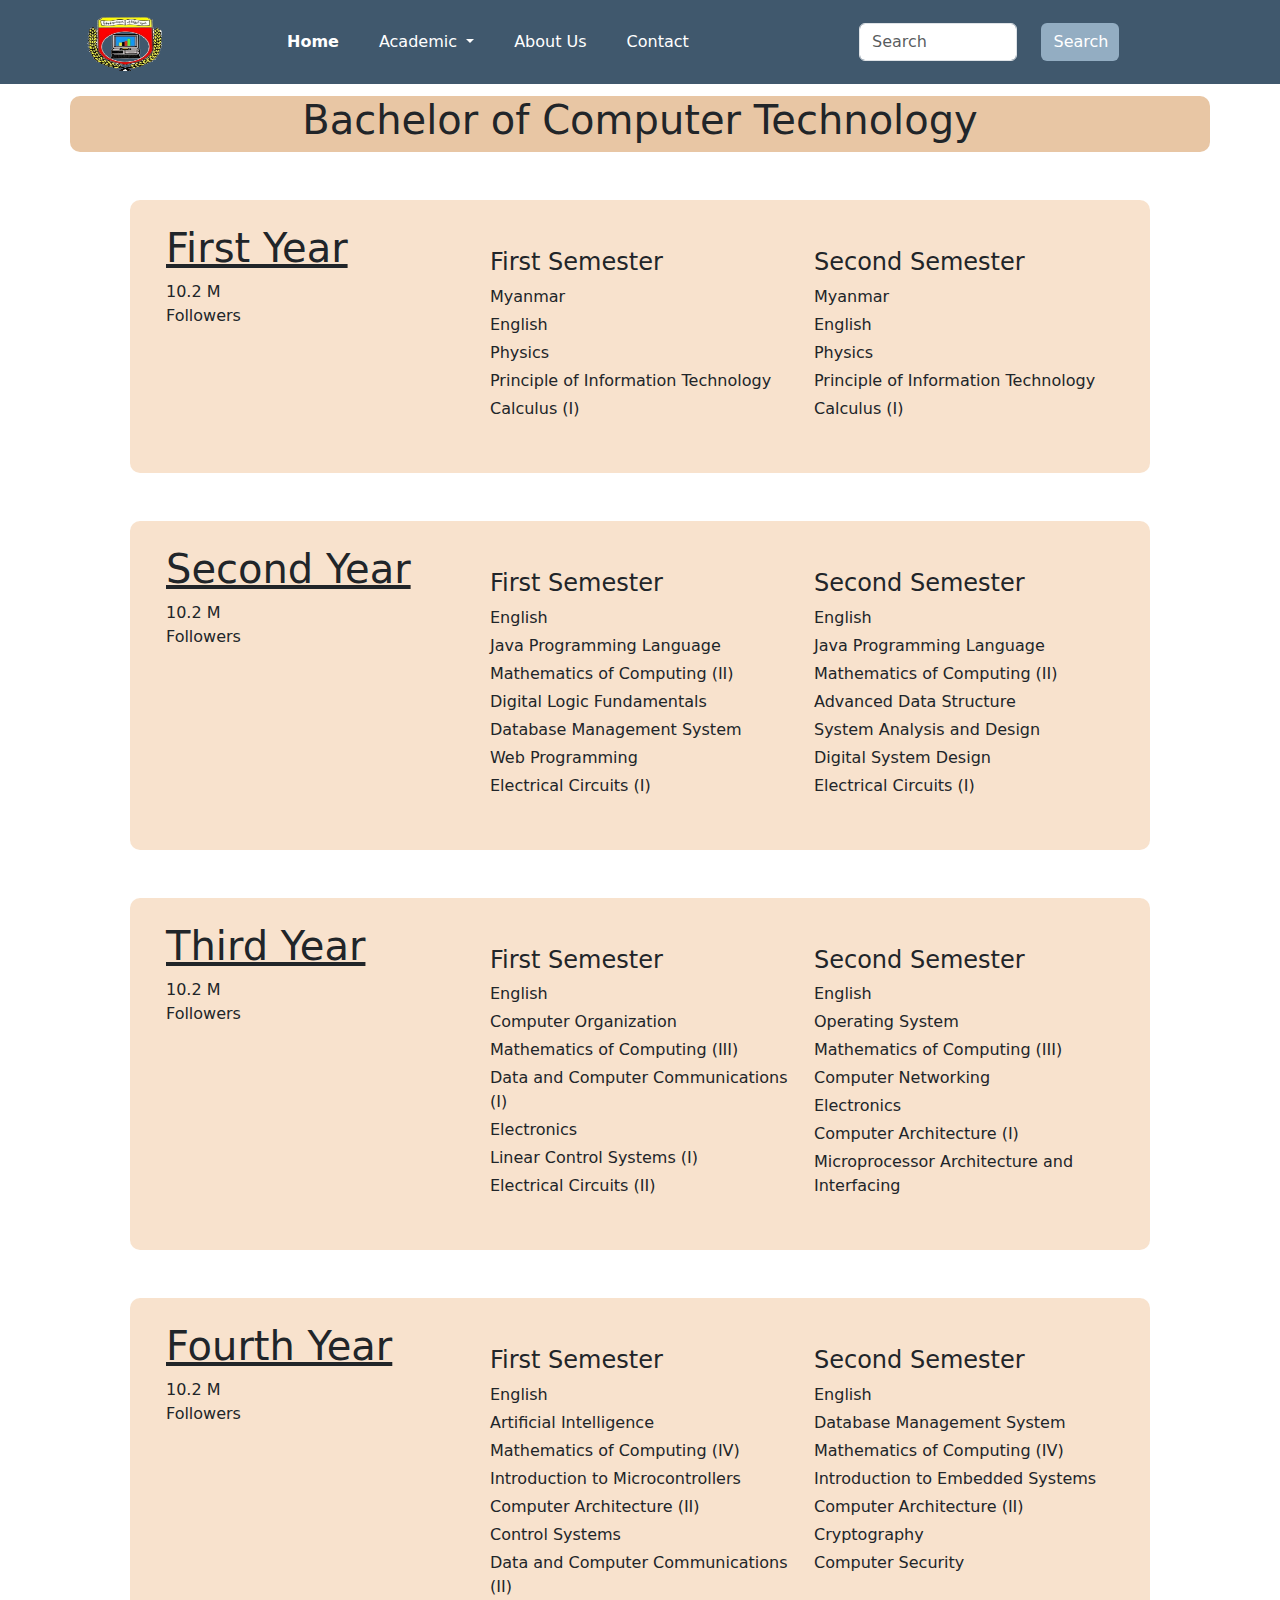
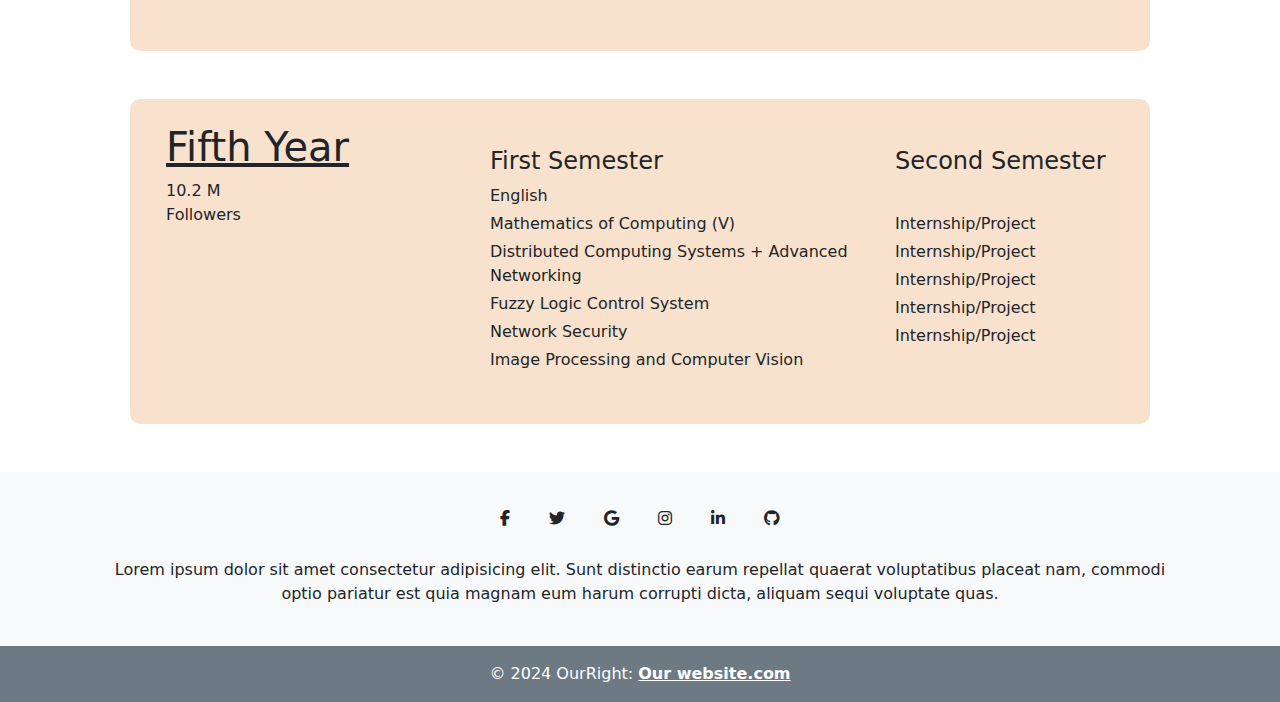
<file: computertech.html>
<!DOCTYPE html>
<html lang="en">

<head>
    <meta charset="UTF-8">
    <meta name="viewport" content="width=device-width, initial-scale=1.0">
    <title>ComputerTech</title>
    <link rel="stylesheet" href="https://cdnjs.cloudflare.com/ajax/libs/font-awesome/6.5.2/css/all.min.css">
    <link href="https://cdn.jsdelivr.net/npm/bootstrap@5.3.3/dist/css/bootstrap.min.css" rel="stylesheet"
        integrity="sha384-QWTKZyjpPEjISv5WaRU9OFeRpok6YctnYmDr5pNlyT2bRjXh0JMhjY6hW+ALEwIH" crossorigin="anonymous">
    <link rel="stylesheet" href="./css/academics.css">
    <link rel="stylesheet" href="./css/homeStyle.css">
    <link rel="stylesheet" href="./css/searchBarStyle.css">
</head>

<body> 
    <nav class="navbar fixed-top navbar-expand-lg text-white " style="background-color: rgb(64, 88, 109);">
        <div class="container">
            <a class="navbar-brand" href="index.html">
                <img src="./image/ukala.png" alt="Logo" width="85" height="55"
                    class="d-inline-block align-text-top rounded-5">
            </a>
            <button class="navbar-toggler" type="button" data-bs-toggle="collapse"
                data-bs-target="#navbarSupportedContent" aria-controls="navbarSupportedContent" aria-expanded="false"
                aria-label="Toggle navigation">
                <span class="navbar-toggler-icon"></span>
            </button>
           <div class="collapse navbar-collapse ms-lg-5 ms-sm-0" id="navbarSupportedContent">
                <ul class="navbar-nav me-auto mb-2 mb-lg-0 ms-lg-5">
                    <li class="nav-item me-4">
                        <b><a class="nav-link active" aria-current="page" href="index.html">Home</a></b>
                    </li>
                    <li class="nav-item dropdown me-4">
                        <a class="nav-link dropdown-toggle" href="#" role="button" data-bs-toggle="dropdown" aria-expanded="false">
                          Academic
                        </a>
                        <ul class="dropdown-menu bg-">
                          <li><a class="dropdown-item" href="academics.html">Academics</a></li>
                          <li><hr class="dropdown-divider"></li>
                          <li><a class="dropdown-item" href="computerscience.html">Computer Science</a></li>
                          <li><a class="dropdown-item" href="computertech.html">Computer Technology</a></li>
                        </ul>
                    </li>
                    <li class="nav-item me-4">
                        <a class="nav-link" href="about.html">About Us</a>
                    </li>
                    <li class="nav-item me-4">
                        <a class="nav-link" href="contact.html">Contact</a>
                    </li>
                    <li>
                        
                    </li>
                </ul>
                <div class="container-flex justify-content-end">
                    <form class="row" role="search" onsubmit="return search()">
                        <div class="col-6">
                            <input class="form-control me-2" type="text" placeholder="Search" aria-label="Search" id="search_input"
                        oninput="showSuggestions()" autocomplete="off">
                        <div id="suggestions"></div>

                        </div>
                        <div class="col-6">
                            <button class="col-6 btn text-white category_hover_button" style="background-color: rgb(147, 173, 194);"
                            type="submit">Search</button>
                        </div>
                        
                    </form>
                </div>
            </div>
            
        </div>
    </nav>
    <br>
    <br>
    <br>
    <br>

    <section>
        <div class="container">
            <div class="row justify-content-center text-center align-items-center" style="background-color: rgb(232, 198, 164);border-radius:10px">
                <h1>Bachelor of Computer Technology</h1>
            </div>
            <div class="row m-lg-5 p-lg-4 m-md-3 p-md-3 m-sm-2 mb-5" style="background-color: rgba(247, 222, 197, 0.87); border-radius:10px">
                <div class="col-lg-4 col-md-6 col-sm-12">
                    <div class="row">
                        <h1><u>First Year</u></h1>
                    </div>
                    <div class="row">
                        <div class="col-4">
                            10.2 M<br>Followers
                        </div>
                    </div>
                </div>
                <div class="col-lg-4 col-md-6 col-sm-12 p-4">
                    <div class="row">
                        <h4 style="padding:0%;">First Semester</h4>
                    </div>
                    <div class="row mb-1">
                        Myanmar
                    </div>
                    <div class="row mb-1">
                        English
                    </div>
                    <div class="row mb-1">
                        Physics
                    </div>
                    <div class="row mb-1">
                        Principle of Information Technology
                    </div>
                    <div class="row mb-1">
                        Calculus (I)
                    </div>
                </div>
                <div class="col-lg-4 col-md-6 col-sm-12 p-4">
                    <div class="row">
                        <h4 style="padding:0%;">Second Semester</h4>
                    </div>
                    <div class="row mb-1">
                        Myanmar
                    </div>
                    <div class="row mb-1">
                        English
                    </div>
                    <div class="row mb-1">
                        Physics
                    </div>
                    <div class="row mb-1">
                        Principle of Information Technology
                    </div>
                    <div class="row mb-1">
                        Calculus (I)
                    </div>
                </div>
            </div>
            <div class="row m-lg-5 p-lg-4 m-md-3 p-md-3 m-sm-2 mb-5" style="background-color: rgba(247, 222, 197, 0.87); border-radius:10px">
                <div class="col-lg-4 col-md-6 col-sm-12">
                    <div class="row">
                        <h1><u>Second Year</u></h1>
                    </div>
                    <div class="row">
                        <div class="col-4">
                            10.2 M<br>Followers
                        </div>
                    </div>
                </div>
                <div class="col-lg-4 col-md-6 col-sm-12 p-4">
                    <div class="row">
                        <h4 style="padding:0%;">First Semester</h4>
                    </div>
                    <div class="row mb-1">
                        English
                    </div>
                    <div class="row mb-1">
                        Java Programming Language
                    </div>
                    <div class="row mb-1">
                        Mathematics of Computing (II)
                    </div>
                    <div class="row mb-1">
                        Digital Logic Fundamentals
                    </div>
                    <div class="row mb-1">
                        Database Management System
                    </div>
                    <div class="row mb-1">
                        Web Programming
                    </div>
                    <div class="row mb-1">
                        Electrical Circuits (I)
                    </div>
                </div>
                <div class="col-lg-4 col-md-6 col-sm-12 p-4">
                    <div class="row">
                        <h4 style="padding:0%;">Second Semester</h4>
                    </div>
                    <div class="row mb-1">
                        English
                    </div>
                    <div class="row mb-1">
                        Java Programming Language
                    </div>
                    <div class="row mb-1">
                        Mathematics of Computing (II)
                    </div>
                    <div class="row mb-1">
                        Advanced Data Structure
                    </div>
                    <div class="row mb-1">
                        System Analysis and Design
                    </div>
                    <div class="row mb-1">
                        Digital System Design
                    </div>
                    <div class="row mb-1">
                        Electrical Circuits (I)
                    </div>
                </div>
            </div>
            <div class="row m-lg-5 p-lg-4 m-md-3 p-md-3 m-sm-2 mb-5" style="background-color: rgba(247, 222, 197, 0.87); border-radius:10px">
                <div class="col-lg-4 col-md-6 col-sm-12">
                    <div class="row">
                        <h1><u>Third Year</u></h1>
                    </div>
                    <div class="row">
                        <div class="col-4">
                            10.2 M<br>Followers
                        </div>
                    </div>
                </div>
                <div class="col-lg-4 col-md-6 col-sm-12 p-4">
                    <div class="row">
                        <h4 style="padding:0%;">First Semester</h4>
                    </div>
                    <div class="row mb-1">
                        English
                    </div>
                    <div class="row mb-1">
                        Computer Organization
                    </div>
                    <div class="row mb-1">
                        Mathematics of Computing (III)
                    </div>
                    <div class="row mb-1">
                        Data and Computer Communications (I)
                    </div>
                    <div class="row mb-1">
                        Electronics
                    </div>
                    <div class="row mb-1">
                        Linear Control Systems (I)
                    </div>
                    <div class="row mb-1">
                        Electrical Circuits (II)
                    </div>
                </div>
                <div class="col-lg-4 col-md-6 col-sm-12 p-4">
                    <div class="row">
                        <h4 style="padding:0%;">Second Semester</h4>
                    </div>
                    <div class="row mb-1">
                        English
                    </div>
                    <div class="row mb-1">
                        Operating System
                    </div>
                    <div class="row mb-1">
                        Mathematics of Computing (III)
                    </div>
                    <div class="row mb-1">
                        Computer Networking
                    </div>
                    <div class="row mb-1">
                        Electronics
                    </div>
                    <div class="row mb-1">
                        Computer Architecture (I)
                    </div>
                    <div class="row mb-1">
                        Microprocessor Architecture and Interfacing
                    </div>
                </div>
            </div>
            <div class="row m-lg-5 p-lg-4 m-md-3 p-md-3 m-sm-2 mb-5" style="background-color: rgba(247, 222, 197, 0.87); border-radius:10px">
                <div class="col-lg-4 col-md-6 col-sm-12">
                    <div class="row">
                        <h1><u>Fourth Year</u></h1>
                    </div>
                    <div class="row">
                        <div class="col-4">
                            10.2 M<br>Followers
                        </div>
                    </div>
                </div>
                <div class="col-lg-4 col-md-6 col-sm-12 p-4">
                    <div class="row">
                        <h4 style="padding:0%;">First Semester</h4>
                    </div>
                    <div class="row mb-1">
                        English
                    </div>
                    <div class="row mb-1">
                        Artificial Intelligence
                    </div>
                    <div class="row mb-1">
                        Mathematics of Computing (IV)
                    </div>
                    <div class="row mb-1">
                        Introduction to Microcontrollers
                    </div>
                    <div class="row mb-1">
                        Computer Architecture (II)
                    </div>
                    <div class="row mb-1">
                        Control Systems 
                    </div>
                    <div class="row mb-1">
                        Data and Computer Communications (II)
                    </div>
                </div>
                <div class="col-lg-4 col-md-6 col-sm-12 p-4">
                    <div class="row">
                        <h4 style="padding:0%;">Second Semester</h4>
                    </div>
                    <div class="row mb-1">
                        English
                    </div>
                    <div class="row mb-1">
                        Database Management System
                    </div>
                    <div class="row mb-1">
                        Mathematics of Computing (IV)
                    </div>
                    <div class="row mb-1">
                        Introduction to Embedded Systems
                    </div>
                    <div class="row mb-1">
                        Computer Architecture (II)
                    </div>
                    <div class="row mb-1">
                        Cryptography
                    </div>
                    <div class="row mb-1">
                        Computer Security
                    </div>
                </div>
            </div>
            <div class="row m-lg-5 p-lg-4 m-md-3 p-md-3 m-sm-2 mb-5" style="background-color: rgba(247, 222, 197, 0.87); border-radius:10px">
                <div class="col-lg-4 col-md-6 col-sm-12">
                    <div class="row">
                        <h1><u>Fifth Year</u></h1>
                    </div>
                    <div class="row">
                        <div class="col-4">
                            10.2 M<br>Followers
                        </div>
                    </div>
                </div>
                <div class="col-lg-5 col-md-8 col-sm-12 p-4">
                    <div class="row">
                        <h4 style="padding:0%;">First Semester</h4>
                    </div>
                    <div class="row mb-1">
                        English
                    </div>
                    <div class="row mb-1">
                        Mathematics of Computing (V)
                    </div>
                    <div class="row mb-1">
                        Distributed Computing Systems + Advanced Networking
                    </div>
                    <div class="row mb-1">
                        Fuzzy Logic Control System
                    </div>
                    <div class="row mb-1">
                        Network Security
                    </div>
                    <div class="row mb-1">
                        Image Processing and Computer Vision
                    </div>
                </div>
                <div class="col-lg-3 col-md-4 col-sm-12 p-4">
                    <div class="row">
                        <h4 style="padding:0%;">Second Semester</h4>
                    </div>
                    <div class="row mb-1">
                        <br>
                    </div>
                    <div class="row mb-1">
                        Internship/Project
                    </div>
                    <div class="row mb-1">
                        Internship/Project
                    </div>
                    <div class="row mb-1">
                        Internship/Project
                    </div>
                    <div class="row mb-1">
                        Internship/Project
                    </div>
                    <div class="row mb-1">
                        Internship/Project
                    </div>
                </div>
                
            </div>
        </div>
    </section>



    <footer class="bg-body-tertiary text-center">

        <div class="container p-4">

            <section class="mb-3">

                <a data-mdb-ripple-init class="btn btn-outline btn-floating m-1" href="#!" role="button"><i
                        class="fab fa-facebook-f"></i></a>


                <a data-mdb-ripple-init class="btn btn-outline btn-floating m-1" href="#!" role="button"><i
                        class="fab fa-twitter"></i></a>


                <a data-mdb-ripple-init class="btn btn-outline btn-floating m-1" href="#!" role="button"><i
                        class="fab fa-google"></i></a>


                <a data-mdb-ripple-init class="btn btn-outline btn-floating m-1" href="#!" role="button"><i
                        class="fab fa-instagram"></i></a>


                <a data-mdb-ripple-init class="btn btn-outline btn-floating m-1" href="#!" role="button"><i
                        class="fab fa-linkedin-in"></i></a>


                <a data-mdb-ripple-init class="btn btn-outline btn-floating m-1" href="#!" role="button"><i
                        class="fab fa-github"></i></a>
            </section>
            <p>
                Lorem ipsum dolor sit amet consectetur adipisicing elit. Sunt distinctio earum
                repellat quaerat voluptatibus placeat nam, commodi optio pariatur est quia magnam eum
                harum corrupti dicta, aliquam sequi voluptate quas.
            </p>
        </div>

        <div class="text-center p-3 text-white " style="background-color: rgb(109, 121, 131);">

            © 2024 OurRight:
            <a class="text-reset fw-bold" href="#">Our website.com</a>
        </div>

    </footer>
    <button class="scroll-to-top" onclick="scrollToTop()">
        <i class="fas fa-arrow-up"></i>
    </button>
    <script>
        // Show the button when scrolled down 20px from the top of the document
        window.onscroll = function() {
            let button = document.querySelector(".scroll-to-top");
            if (document.body.scrollTop > 20 || document.documentElement.scrollTop > 20) {
                button.style.display = "block";
            } else {
                button.style.display = "none";
            }
        };

        // Scroll to the top of the document when the button is clicked
        function scrollToTop() {
            window.scrollTo({
                top: 0,
                behavior: 'smooth'
            });
        }
    </script>
    <script src="https://cdn.jsdelivr.net/npm/bootstrap@5.3.3/dist/js/bootstrap.bundle.min.js"
        integrity="sha384-YvpcrYf0tY3lHB60NNkmXc5s9fDVZLESaAA55NDzOxhy9GkcIdslK1eN7N6jIeHz"
        crossorigin="anonymous"></script>
        <script src="./javascript/searchfunction.js"></script>
</body>

</html>
</file>
<file: css/homeStyle.css>
.navbar .container div ul li a
{
  color: white !important;
}
.category_hover:hover
{
  background-color: rgb(109, 121, 131);
  color: rgb(43, 41, 41) !important;
}

.category_hover_button:hover{
  color: rgb(61, 61, 61) !important;
}

.image-with-text {
    position: relative;
  }

  .cam2{
    transform: scale(1.1);
    filter: brightness(50%);
    height: 85vh;
    width: 95.2%;  
  }
  
  .text-overlay {
    position: absolute;
    bottom: 20px;
    left: 50%;
    transform: translateX(-50%);
    padding: 10px;
    color: #fff;
    border-radius: 5px;
    font-weight: bold;
    text-align: center;
    width: 100%;
  }
  
  .top-text-overlay {
    position: absolute;
    color: #fff;
    font-family: sans-serif;
    font-weight: bold;
    left: 50%;
    transform: translateX(-50%);
    bottom: 140px;
    font-size: 36px;
    text-align: center;
    width: 100%;
    padding: 20px;
  }
  
  .fonttop {
    font-size: 48px;
  }
  
  /* Custom styles for small devices */
  @media (max-width: 500px) {
    .top-text-overlay {
      font-size: 12px;
      bottom: 70px;
    }
  
    .fonttop {
      font-size: 12px;
    }
  
    .text-overlay {
      bottom: 5px;
      font-size: 10px;
    }
  }
  
  /* Custom styles for medium devices */
  @media (min-width: 501px) and (max-width: 767.98px) {
    .top-text-overlay {
      font-size: 24px;
      bottom: 90px;
    }
  
    .fonttop {
      font-size: 24px;
    }
  
    .text-overlay {
      bottom: 10px;
      font-size: 18px;
    }
  }
  
  /* Custom styles for large devices */
  @media (min-width: 768px) {
    .top-text-overlay {
      font-size: 36px;
      bottom: 140px;
    }
  
    .fonttop {
      font-size: 48px;
    }
  
    .text-overlay {
      bottom: 20px;
      font-size: 24px;
    }
  }
  .card-custom {
    margin: auto;
    margin-bottom: 20px;
    transition: transform 0.3s, box-shadow 0.3s;
}

.card-custom:hover {
    transform: translateY(-10px);
    box-shadow: 0 8px 16px rgba(0, 0, 0, 0.2);
    border: 2px solid #9dc1e4;
   
}

.activity-card {
  max-width: 700px; 
  transition: max-width 1.4s ease, transform 0.8s ease; 
}

.activity-card:hover {
  max-width: 950px;
  transform: scale(1.05); 
  box-shadow: 0 8px 16px rgba(0, 0, 0, 0.2);
}

.activity-card .card-body {
  transition: opacity 0.3s ease; 
}

.activity-card:hover .card-body {
  opacity: 0.8;
}
.hContact:hover{
background-color: #385574;
color: rgb(59, 54, 54) !important;
}
.no-underline{
  text-decoration: none;
}

.contactHover:hover i {
  background-color: rgb(238, 232, 232);
  border-radius: 50%; /* Optional: make the background circular */
  padding: 5px; /* Optional: add padding for better visual */
}

.scroll-to-top {
  position: fixed;
  bottom: 20px;
  right: 20px;
  width: 5%;
  height: 10%;
  display: none;
  background-color: #007bff;
  color: white;
  border: none;
  padding: 10px;
  border-radius: 50%;
  box-shadow: 0px 0px 10px rgba(0, 0, 0, 0.1);
  cursor: pointer;
  z-index: 1000;
}
.scroll-to-top:hover {
  background-color: #0056b3;
}

.dropdown-menu .dropdown-item:hover {
  background-color: #737070; /* Dark grey background */
  color: #fff; /* White text */
}

.dropdown-menu {
  background-color: rgb(64, 88, 109); /* Same as the navbar background */
}
.dropdown-item {
  color: white; /* Ensures text is readable */
}
.dropdown-item:hover {
  background-color: #506b85; /* Slightly lighter shade for hover */
  color: white;
}
.dropdown-divider {
  border-color: #8fa1b3; /* Adjust divider color to match the theme */
}
.image-container {
  position: relative;
  overflow: hidden;
  display: inline-block;
}

.image-container img {
  transition: transform 1.3s ease, filter 0.6s ease;
  width: 100%;
  height: auto;
}

.image-container:hover img {
  transform: scale(1.1);
  filter: brightness(0.8);
}
.dropdown:hover .dropdown-menu {
  display: block;
  margin-top: 0; /* removes margin introduced by Bootstrap */
}
.dropdown-menu {
  background-color: #404e69; /* Align with navbar background color */
}
.dropdown-item:hover {
  background-color: #506b85; /* Slightly lighter shade for hover */
  color: white;
}
.dropdown-divider {
  border-color: #8fa1b3; /* Adjust divider color to match the theme */
}
</file>
<file: css/searchBarStyle.css>
#suggestions {
    border: 1px solid #d4dffa;
    border-radius: 4px ;
    display: none;
    position: absolute;
    background-color: rgb(73, 90, 133);
    max-height: 100px;
    overflow-y: auto;
    width: 200px;
    z-index: 1;
    -webkit-overflow-scrolling: touch;
}

#suggestions::-webkit-scrollbar {
    display: none;
}
#suggestions div {
    padding: 10px;
    cursor: pointer;

}
#suggestions div:hover {
    background-color: rgb(64, 88, 109);
}

#suggestion-item:hover {
    background-color: lightcoral;
}
</file>
<file: css/aboutStyle.css>
.navbar .container div ul li a
{
  color: white !important;
}
.category_hover:hover
{
  background-color: rgb(109, 121, 131);
  color: rgb(43, 41, 41) !important;

}

.category_hover_button:hover{
  color: rgb(61, 61, 61) !important;
}

.image-with-text {
    position: relative;
  }

  .cam2{
    transform: scale(1.1);
    filter: brightness(60%);
    height: 96vh;
    width: 100%;  
  }
  
  .text-overlay {
    position: absolute;
    bottom: 20px;
    left: 50%;
    transform: translateX(-50%);
    padding: 10px;
    color: #fff;
    border-radius: 5px;
    font-weight: bold;
    text-align: center;
    width: 100%;
  }
  
  .top-text-overlay {
    position: absolute;
    color: #fff;
    font-family: sans-serif;
    font-weight: bold;
    left: 50%;
    transform: translateX(-50%);
    bottom: 140px;
    font-size: 36px;
    text-align: center;
    width: 100%;
    padding: 20px;
  }

  .image-adjust{
    width: 95%;
    height: 100%;
    object-fit: fill;
  }
  .image-position {
    object-fit: cover;
    height: 350px; /* Adjust height as needed */
  }
  
  .fonttop {
    font-size: 48px;
  }
  
  /* Custom styles for small devices */
  @media (max-width: 500px) {
    .top-text-overlay {
      font-size: 12px;
      bottom: 70px;
    }
  
    .fonttop {
      font-size: 12px;
    }
  
    .text-overlay {
      bottom: 5px;
      font-size: 10px;
    }
  }
  
  /* Custom styles for medium devices */
  @media (min-width: 501px) and (max-width: 767.98px) {
    .top-text-overlay {
      font-size: 24px;
      bottom: 90px;
    }
  
    .fonttop {
      font-size: 24px;
    }
  
    .text-overlay {
      bottom: 10px;
      font-size: 18px;
    }
  }
  
  /* Custom styles for large devices */
  @media (min-width: 768px) {
    .top-text-overlay {
      font-size: 36px;
      bottom: 140px;
    }
  
    .fonttop {
      font-size: 48px;
    }
  
    .text-overlay {
      bottom: 20px;
      font-size: 24px;
    }

    .cardborder_none{
      border: none;
    }
    .background-div {
      background-image: url('/image/campus7.jpg');
      background-size: cover; /* or 'contain' depending on your requirement */
      background-position: center;
      background-repeat: no-repeat;
      height: 500px; /* Adjust height as needed */
      width: 100%; /* Adjust width as needed */
    }
    .card-position-facility{
      height: 400px;
    }
    
  }

  .navbar .container div ul li a
{
  color: white !important;
}
.category_hover:hover
{
  background-color: rgb(109, 121, 131);
  color: rgb(43, 41, 41) !important;

}

.category_hover_button:hover{
  color: rgb(61, 61, 61) !important;
}

.image-with-text {
    position: relative;
  }

  .cam2{
    transform: scale(1.1);
    filter: brightness(30%);  }
  
  .text-overlay {
    position: absolute;
    bottom: 20px;
    left: 50%;
    transform: translateX(-50%);
    padding: 10px;
    color: #fff;
    border-radius: 5px;
    font-weight: bold;
    text-align: center;
    width: 100%;
  }
  
  .top-text-overlay {
    position: absolute;
    color: #fff;
    font-family: sans-serif;
    font-weight: bold;
    left: 50%;
    transform: translateX(-50%);
    bottom: 140px;
    font-size: 36px;
    text-align: center;
    width: 100%;
    padding: 20px;
  }
  
  .fonttop {
    font-size: 48px;
  }
  
  /* Custom styles for small devices */
  @media (max-width: 500px) {
    .top-text-overlay {
      font-size: 12px;
      bottom: 70px;
    }
  
    .fonttop {
      font-size: 12px;
    }
  
    .text-overlay {
      bottom: 5px;
      font-size: 10px;
    }
  }
  
  /* Custom styles for medium devices */
  @media (min-width: 501px) and (max-width: 767.98px) {
    .top-text-overlay {
      font-size: 24px;
      bottom: 90px;
    }
  
    .fonttop {
      font-size: 24px;
    }
  
    .text-overlay {
      bottom: 10px;
      font-size: 18px;
    }
  }
  
  /* Custom styles for large devices */
  @media (min-width: 768px) {
    .top-text-overlay {
      font-size: 36px;
      bottom: 140px;
    }
  
    .fonttop {
      font-size: 48px;
    }
  
    .text-overlay {
      bottom: 20px;
      font-size: 24px;
    }
  }
  .card-custom {
    margin: auto;
    margin-bottom: 20px;
    transition: transform 0.3s, box-shadow 0.3s;
}

.card-custom:hover {
    transform: translateY(-10px);
    box-shadow: 0 8px 16px rgba(0, 0, 0, 0.2);
    border: 2px solid #9dc1e4;
   
}

.activity-card {
  max-width: 700px; 
  transition: max-width 1.4s ease, transform 0.8s ease; 
}

.activity-card:hover {
  max-width: 950px;
  transform: scale(1.05); 
  box-shadow: 0 8px 16px rgba(0, 0, 0, 0.2);
}

.activity-card .card-body {
  transition: opacity 0.3s ease; 
}

.activity-card:hover .card-body {
  opacity: 0.8;
}
.hContact:hover{
background-color: #385574;
color: rgb(59, 54, 54) !important;
}
.no-underline{
  text-decoration: none;
}

.contactHover:hover i {
  background-color: rgb(238, 232, 232);
  border-radius: 50%; /* Optional: make the background circular */
  padding: 5px; /* Optional: add padding for better visual */
}

.scroll-to-top {
  position: fixed;
  bottom: 20px;
  right: 20px;
  width: 5%;
  height: 10%;
  display: none;
  background-color: #007bff;
  color: white;
  border: none;
  padding: 10px;
  border-radius: 50%;
  box-shadow: 0px 0px 10px rgba(0, 0, 0, 0.1);
  cursor: pointer;
  z-index: 1000;
}
.scroll-to-top:hover {
  background-color: #0056b3;
}

.dropdown-menu .dropdown-item:hover {
  background-color: #737070; /* Dark grey background */
  color: #fff; /* White text */
}

.dropdown-menu {
  background-color: rgb(64, 88, 109); /* Same as the navbar background */
}
.dropdown-item {
  color: white; /* Ensures text is readable */
}
.dropdown-item:hover {
  background-color: #506b85; /* Slightly lighter shade for hover */
  color: white;
}
.dropdown-divider {
  border-color: #8fa1b3; /* Adjust divider color to match the theme */
}
.image-container {
  position: relative;
  overflow: hidden;
  display: inline-block;
}

.image-container img {
  transition: transform 1.3s ease, filter 0.6s ease;
  width: 100%;
  height: auto;
}

.image-container:hover img {
  transform: scale(1.1);
  filter: brightness(0.8);
}
.dropdown:hover .dropdown-menu {
  display: block;
  margin-top: 0; /* removes margin introduced by Bootstrap */
}
.dropdown-menu {
  background-color: #404e69; /* Align with navbar background color */
}
.dropdown-item:hover {
  background-color: #506b85; /* Slightly lighter shade for hover */
  color: white;
}
.dropdown-divider {
  border-color: #8fa1b3; /* Adjust divider color to match the theme */
}

.card-position-activity {
  max-height: 400px; /* Set your desired max height */
  display: flex;
  flex-direction: column;
}

.card-img-tr
{
  height: 100%; /* Set a fixed height for the card images */
  width: 100%;
}


/* Border-radius for large screens */
@media (min-width: 992px) {
  .card-img-tr {
    border-radius: 185px;
  }
}

.card-img-top {
  height: 100%; /* Seta fixed height for the card images */
   /* Ensure the images cover the entire space */
  width: 100%;

}

.card:hover {
  box-shadow: 2px 4px 8px 0 rgba(105, 206, 236, 0.2); /* Add shadow on hover */
  transition: 1s; /* Smooth transition */
  
}
.section-padding {
  padding-top: 50px;
  padding-bottom: 50px;
}
</file>
<file: css/academicsStyle.css>
.navbar .container div ul li a {
  color: white !important;
}

.category_hover:hover {
  background-color: rgb(109, 121, 131);
  color: rgb(43, 41, 41) !important;

}

.category_hover_button:hover {
  color: rgb(61, 61, 61) !important;
}

.image-with-text {
  position: relative;
}

.image-adjust
{
  width: 95%;
  height: 100%;
  object-fit: fill;
}

.showcase-paragraph
{
  font-size: 1rem;
}

.cam1
{
  transform: scale(1.1);
  filter: brightness(100%);
}

.cam2{
  transform: scale(1.1);
  filter: brightness(30%);
  height: 100vh;
  width: 95.1%;  
}

.text-overlay {
  position: absolute;
  bottom: 20px;
  left: 50%;
  transform: translateX(-50%);
  padding: 10px;
  color: #fff;
  border-radius: 5px;
  font-weight: bold;
  text-align: center;
  width: 100%;
}

.top-text-overlay {
  position: absolute;
  color: #fff;
  font-family: sans-serif;
  font-weight: bold;
  left: 50%;
  transform: translateX(-50%);
  bottom: 140px;
  font-size: 36px;
  text-align: center;
  width: 100%;
  padding: 20px;
}

.fonttop {
  font-size: 48px;
}

/* Custom styles for small devices */
@media (max-width: 500px) {
  .top-text-overlay {
    font-size: 12px;
    bottom: 70px;
  }

  .fonttop {
    font-size: 12px;
  }

  .text-overlay {
    bottom: 5px;
    font-size: 10px;
  }
}

/* Custom styles for medium devices */
@media (min-width: 501px) and (max-width: 767.98px) {
  .top-text-overlay {
    font-size: 24px;
    bottom: 90px;
  }

  .fonttop {
    font-size: 24px;
  }

  .text-overlay {
    bottom: 10px;
    font-size: 18px;
  }
}

/* Custom styles for large devices */
@media (min-width: 768px) {
  .top-text-overlay {
    font-size: 36px;
    bottom: 140px;
  }

  .fonttop {
    font-size: 48px;
  }

  .text-overlay {
    bottom: 20px;
    font-size: 24px;
  }
}

.hContact:hover{
  background-color: #385574;
  color: rgb(59, 54, 54) !important;
  }
  .no-underline{
    text-decoration: none;
  }
  
  .contactHover:hover i {
    background-color: rgb(238, 232, 232);
    border-radius: 50%; /* Optional: make the background circular */
    padding: 5px; /* Optional: add padding for better visual */
  }

  
.scroll-to-top {
  position: fixed;
  bottom: 20px;
  right: 20px;
  width: 5%;
  height: 10%;
  display: none;
  background-color: #007bff;
  color: white;
  border: none;
  padding: 10px;
  border-radius: 50%;
  box-shadow: 0px 0px 10px rgba(0, 0, 0, 0.1);
  cursor: pointer;
  z-index: 1000;
}
.scroll-to-top:hover {
  background-color: #0056b3;
}

.navbar .container div ul li a
{
  color: white !important;
}
.category_hover:hover
{
  background-color: rgb(109, 121, 131);
  color: rgb(43, 41, 41) !important;

}

.category_hover_button:hover{
  color: rgb(61, 61, 61) !important;
}

.image-with-text {
    position: relative;
  }

  .cam2{
    transform: scale(1.1);
    filter: brightness(30%);  }
  
  .text-overlay {
    position: absolute;
    bottom: 20px;
    left: 50%;
    transform: translateX(-50%);
    padding: 10px;
    color: #fff;
    border-radius: 5px;
    font-weight: bold;
    text-align: center;
    width: 100%;
  }
  
  .top-text-overlay {
    position: absolute;
    color: #fff;
    font-family: sans-serif;
    font-weight: bold;
    left: 50%;
    transform: translateX(-50%);
    bottom: 140px;
    font-size: 36px;
    text-align: center;
    width: 100%;
    padding: 20px;
  }
  
  .fonttop {
    font-size: 48px;
  }
  
  /* Custom styles for small devices */
  @media (max-width: 500px) {
    .top-text-overlay {
      font-size: 12px;
      bottom: 70px;
    }
  
    .fonttop {
      font-size: 12px;
    }
  
    .text-overlay {
      bottom: 5px;
      font-size: 10px;
    }
  }
  
  /* Custom styles for medium devices */
  @media (min-width: 501px) and (max-width: 767.98px) {
    .top-text-overlay {
      font-size: 24px;
      bottom: 90px;
    }
  
    .fonttop {
      font-size: 24px;
    }
  
    .text-overlay {
      bottom: 10px;
      font-size: 18px;
    }
  }
.card {
  border: none; /* This will remove the border from the card */
}
  
  /* Custom styles for large devices */
  @media (min-width: 768px) {
    .top-text-overlay {
      font-size: 36px;
      bottom: 140px;
    }
  
    .fonttop {
      font-size: 48px;
    }
  
    .text-overlay {
      bottom: 20px;
      font-size: 24px;
    }
  }
  .card-custom {
    margin: auto;
    margin-bottom: 20px;
    transition: transform 0.3s, box-shadow 0.3s;
}

.card-custom:hover {
    transform: translateY(-10px);
    box-shadow: 0 8px 16px rgba(0, 0, 0, 0.2);
    border: 2px solid #9dc1e4;
   
}

.activity-card {
  max-width: 700px; 
  transition: max-width 1.4s ease, transform 0.8s ease; 
}

.activity-card:hover {
  max-width: 950px;
  transform: scale(1.05); 
  box-shadow: 0 8px 16px rgba(0, 0, 0, 0.2);
}

.activity-card .card-body {
  transition: opacity 0.3s ease; 
}

.activity-card:hover .card-body {
  opacity: 0.8;
}
.hContact:hover{
background-color: #385574;
color: rgb(59, 54, 54) !important;
}
.no-underline{
  text-decoration: none;
}

.contactHover:hover i {
  background-color: rgb(238, 232, 232);
  border-radius: 50%; /* Optional: make the background circular */
  padding: 5px; /* Optional: add padding for better visual */
}

.scroll-to-top {
  position: fixed;
  bottom: 20px;
  right: 20px;
  width: 5%;
  height: 10%;
  display: none;
  background-color: #007bff;
  color: white;
  border: none;
  padding: 10px;
  border-radius: 50%;
  box-shadow: 0px 0px 10px rgba(0, 0, 0, 0.1);
  cursor: pointer;
  z-index: 1000;
}
.scroll-to-top:hover {
  background-color: #0056b3;
}

.dropdown-menu .dropdown-item:hover {
  background-color: #737070; /* Dark grey background */
  color: #fff; /* White text */
}

.dropdown-menu {
  background-color: rgb(64, 88, 109); /* Same as the navbar background */
}
.dropdown-item {
  color: white; /* Ensures text is readable */
}
.dropdown-item:hover {
  background-color: #506b85; /* Slightly lighter shade for hover */
  color: white;
}
.dropdown-divider {
  border-color: #8fa1b3; /* Adjust divider color to match the theme */
}
.image-container {
  position: relative;
  overflow: hidden;
  display: inline-block;
}

.image-container img {
  transition: transform 1.3s ease, filter 0.6s ease;
  width: 100%;
  height: auto;
}

.image-container:hover img {
  transform: scale(1.1);
  filter: brightness(0.8);
}
.dropdown:hover .dropdown-menu {
  display: block;
  margin-top: 0; /* removes margin introduced by Bootstrap */
}
.dropdown-menu {
  background-color: #404e69; /* Align with navbar background color */
}
.dropdown-item:hover {
  background-color: #506b85; /* Slightly lighter shade for hover */
  color: white;
}
.dropdown-divider {
  border-color: #8fa1b3; /* Adjust divider color to match the theme */
}

.facility-image {
  position: relative;
  transition: transform 1s ease, filter 0.5s ease;
}

.facility-image:hover {
  transform: scale(1.14); /* Zoom in effect */
  filter: brightness(85%); /* Darken the image slightly */
}
</file>
<file: css/academics.css>
.navbar .container div ul li a {
  color: white !important;
}

.category_hover:hover {
  background-color: rgb(109, 121, 131);
  color: rgb(43, 41, 41) !important;

}

.category_hover_button:hover {
  color: rgb(61, 61, 61) !important;
}

.image-with-text {
  position: relative;
}

.image-adjust
{
  width: 95%;
  height: 100%;
  object-fit: fill;
}

.showcase-paragraph
{
  font-size: 1rem;
}

.cam1
{
  transform: scale(1.1);
  filter: brightness(100%);
}

.cam2 {
  transform: scale(1.1);
  height: 610px;
  width: 1285px;
  filter: brightness(30%);
}

.text-overlay {
  position: absolute;
  bottom: 20px;
  left: 50%;
  transform: translateX(-50%);
  padding: 10px;
  color: #fff;
  border-radius: 5px;
  font-weight: bold;
  text-align: center;
  width: 100%;
}

.top-text-overlay {
  position: absolute;
  color: #fff;
  font-family: sans-serif;
  font-weight: bold;
  left: 50%;
  transform: translateX(-50%);
  bottom: 140px;
  font-size: 36px;
  text-align: center;
  width: 100%;
  padding: 20px;
}

.fonttop {
  font-size: 48px;
}

/* Custom styles for small devices */
@media (max-width: 500px) {
  .top-text-overlay {
    font-size: 12px;
    bottom: 70px;
  }

  .fonttop {
    font-size: 12px;
  }

  .text-overlay {
    bottom: 5px;
    font-size: 10px;
  }
}

/* Custom styles for medium devices */
@media (min-width: 501px) and (max-width: 767.98px) {
  .top-text-overlay {
    font-size: 24px;
    bottom: 90px;
  }

  .fonttop {
    font-size: 24px;
  }

  .text-overlay {
    bottom: 10px;
    font-size: 18px;
  }
}

/* Custom styles for large devices */
@media (min-width: 768px) {
  .top-text-overlay {
    font-size: 36px;
    bottom: 140px;
  }

  .fonttop {
    font-size: 48px;
  }

  .text-overlay {
    bottom: 20px;
    font-size: 24px;
  }
}

.hContact:hover{
  background-color: #385574;
  color: rgb(59, 54, 54) !important;
  }
  .no-underline{
    text-decoration: none;
  }
  
  .contactHover:hover i {
    background-color: rgb(238, 232, 232);
    border-radius: 50%; /* Optional: make the background circular */
    padding: 5px; /* Optional: add padding for better visual */
  }

  
.scroll-to-top {
  position: fixed;
  bottom: 20px;
  right: 20px;
  width: 5%;
  height: 10%;
  display: none;
  background-color: #007bff;
  color: white;
  border: none;
  padding: 10px;
  border-radius: 50%;
  box-shadow: 0px 0px 10px rgba(0, 0, 0, 0.1);
  cursor: pointer;
  z-index: 1000;
}
.scroll-to-top:hover {
  background-color: #0056b3;
}

.facility-image {
  position: relative;
  transition: transform 0.3s ease, filter 0.3s ease;
}

.facility-image:hover {
  transform: scale(1.1); /* Zoom in effect */
  filter: brightness(80%); /* Darken the image slightly */
}
</file>
